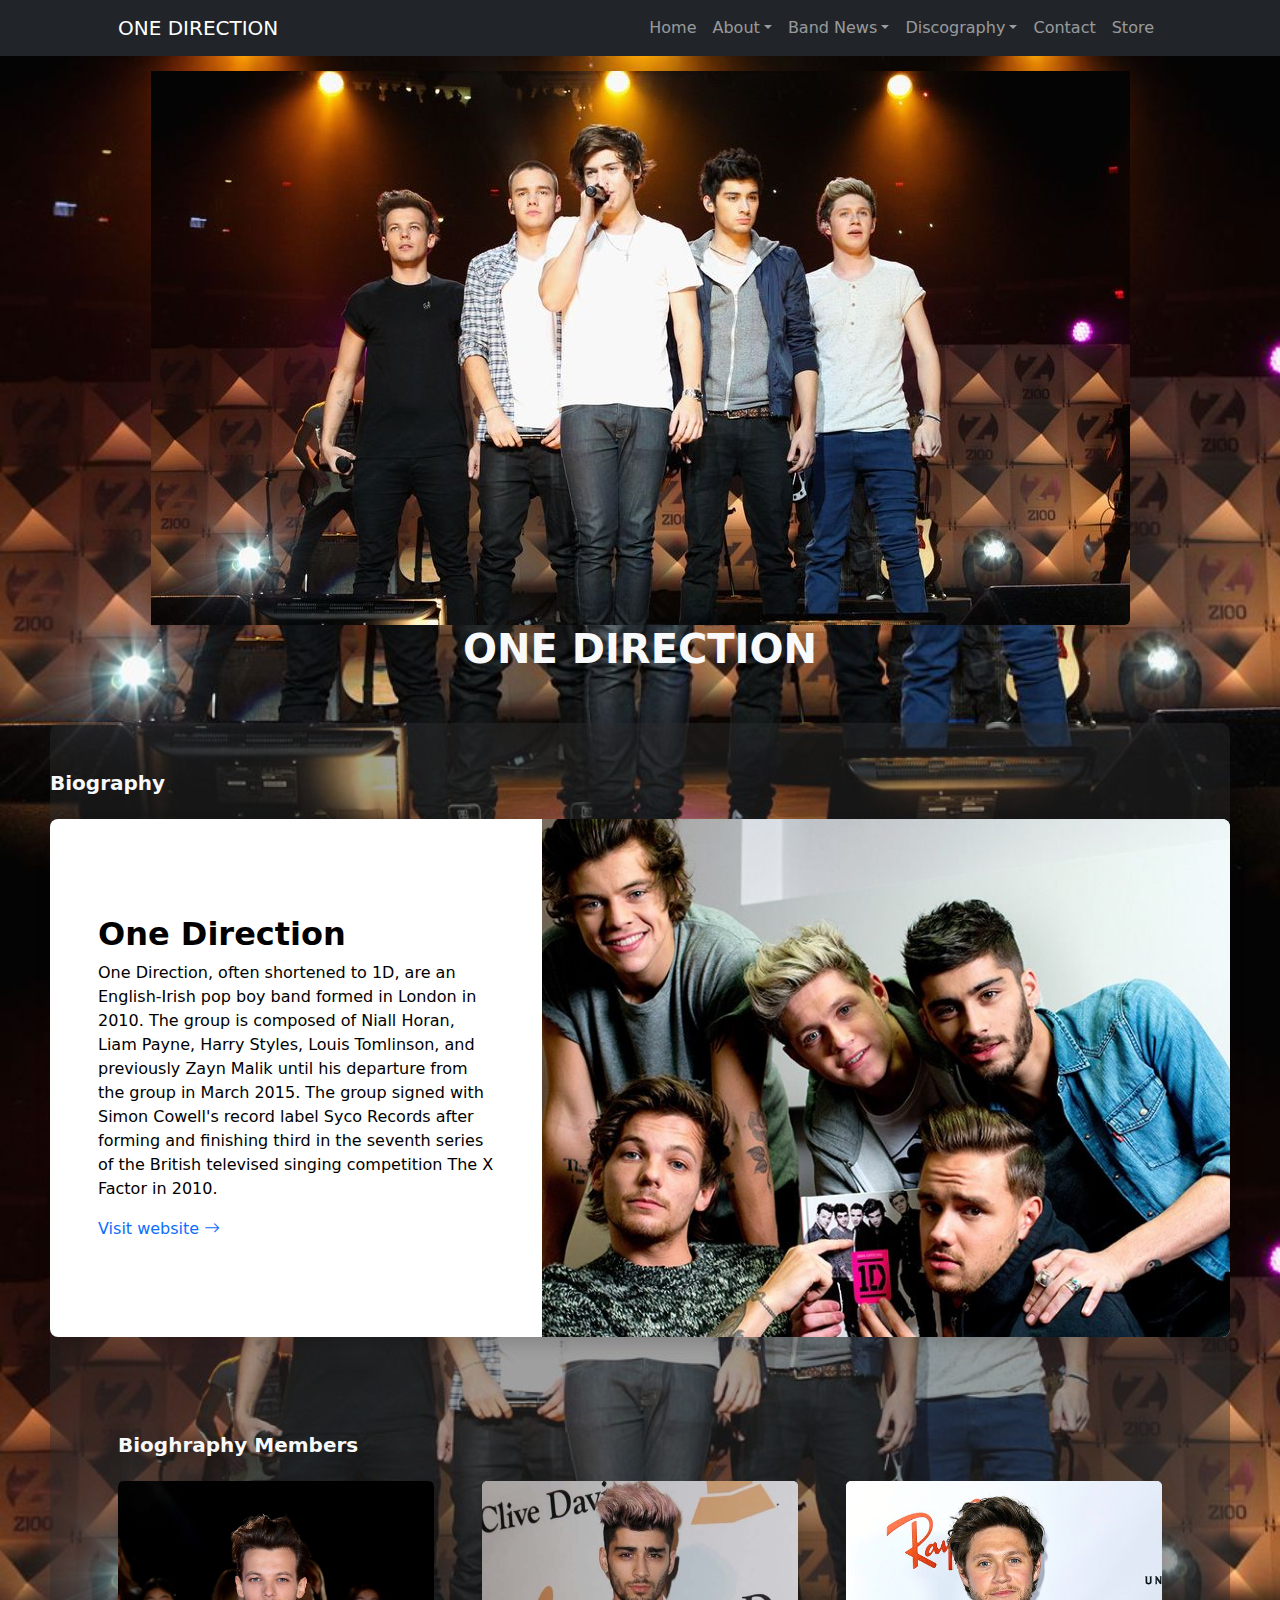
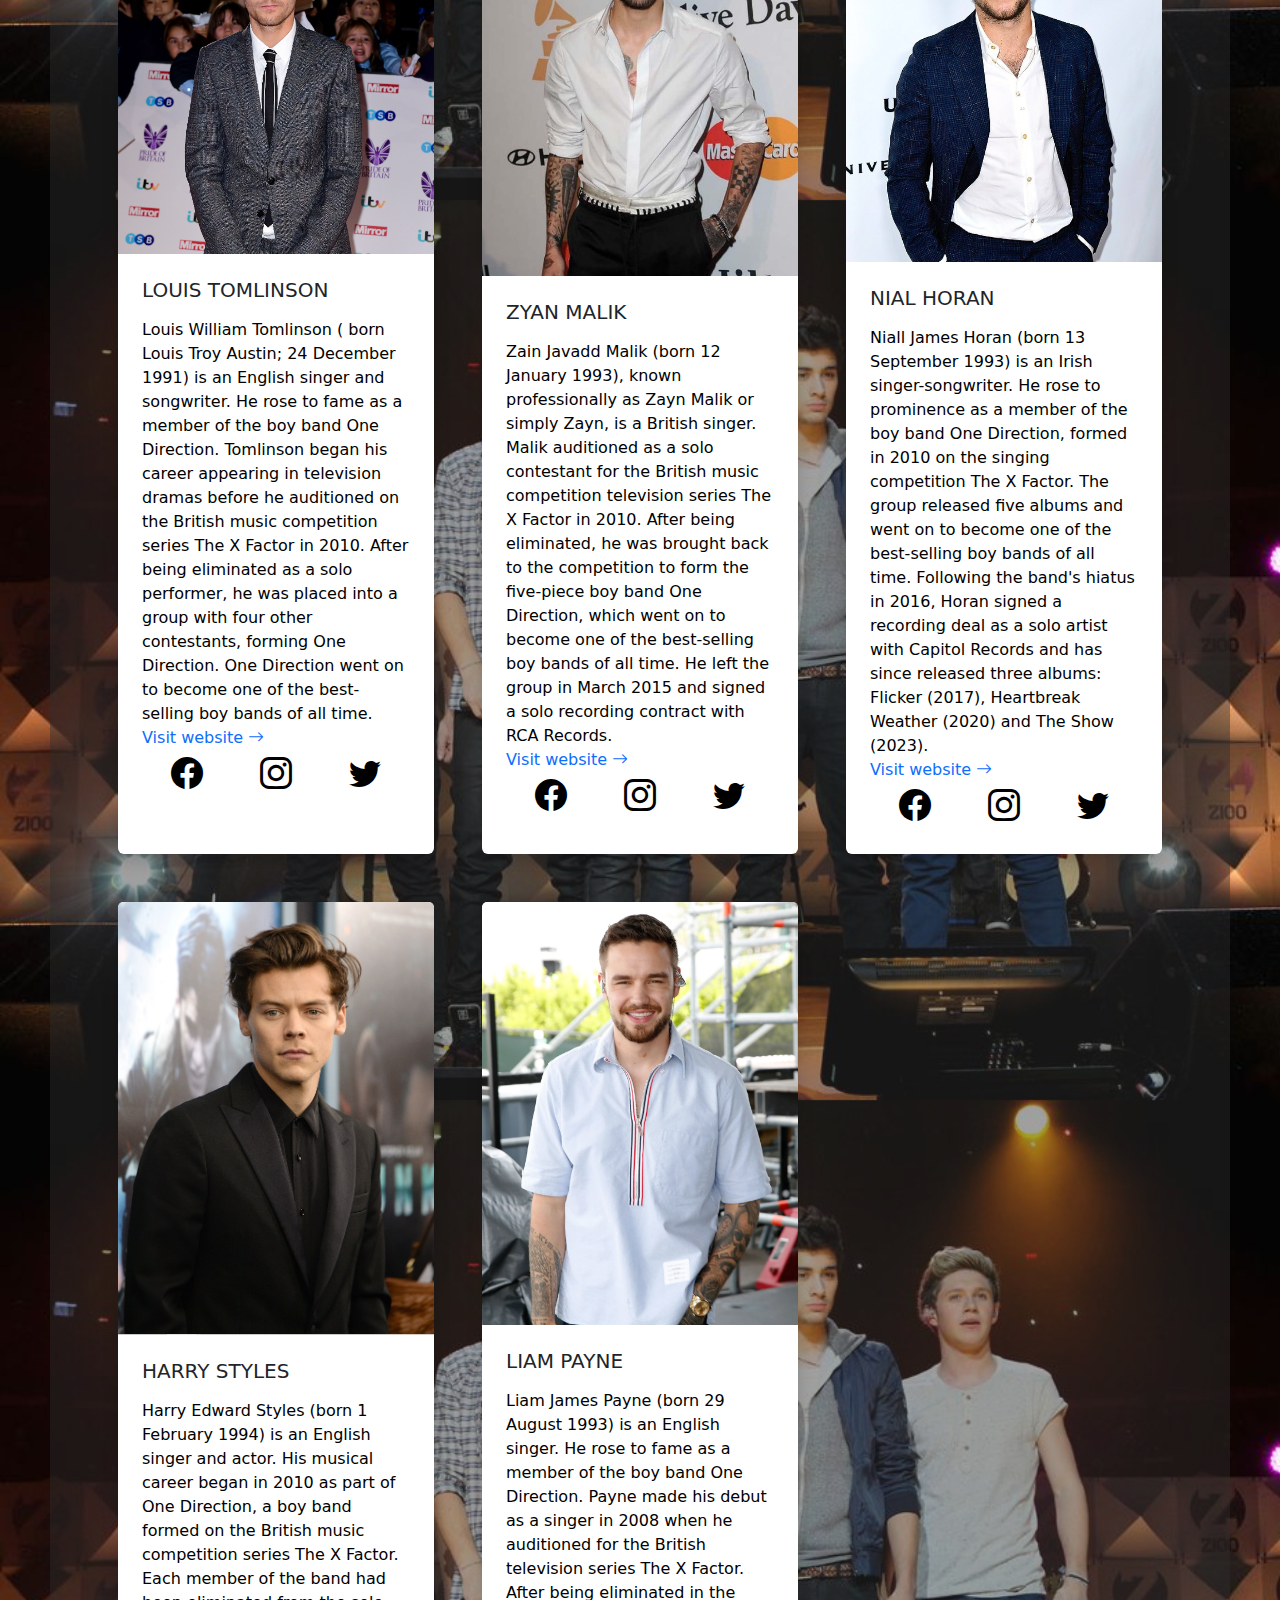
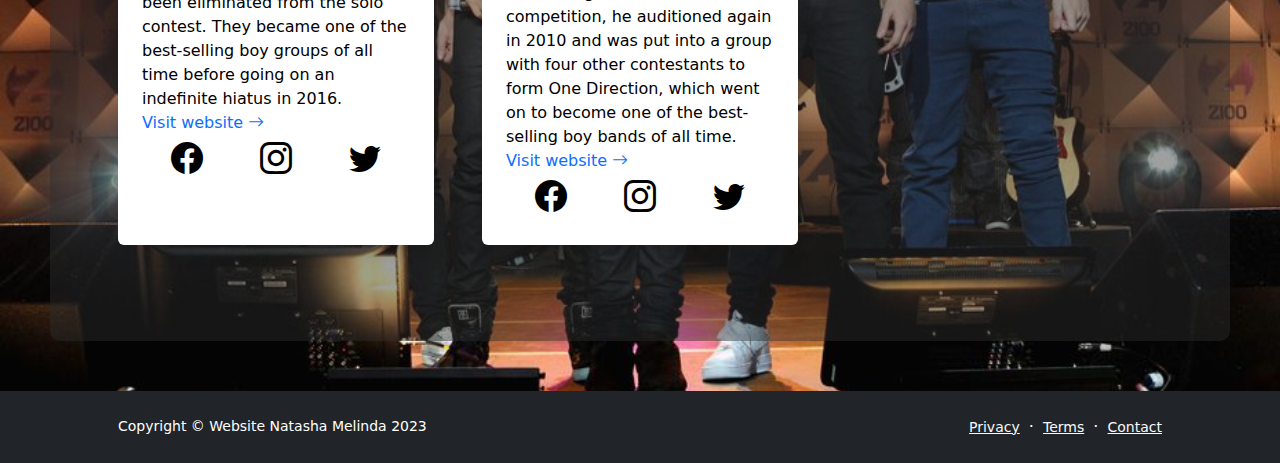
<file: index.html>
<!DOCTYPE html>
<html lang="en">

<head>
    <meta charset="utf-8" />
    <meta name="viewport" content="width=device-width, initial-scale=1, shrink-to-fit=no" />
    <meta name="description" content="" />
    <meta name="author" content="" />
    <title>HOME ONE DIRECTION</title>
    <!-- Favicon-->
    <link rel="icon" type="image/x-icon" href="assets/favicon.ico" />
    <!-- Bootstrap icons-->
    <link href="https://cdn.jsdelivr.net/npm/bootstrap-icons@1.5.0/font/bootstrap-icons.css" rel="stylesheet" />
    <!-- Core theme CSS (includes Bootstrap)-->
    <link href="css/styles.css" rel="stylesheet" />
    <link rel="preconnect" href="https://fonts.googleapis.com">
    <link rel="preconnect" href="https://fonts.gstatic.com" crossorigin>
    <link href="https://fonts.googleapis.com/css2?family=Potta+One&display=swap" rel="stylesheet">
    <style>
        /* Gaya untuk gambar */
        .image-container img {
            max-width: 100%;
            /* Maksimum lebar adalah lebar container */
            height: auto;
            /* Tinggi disesuaikan dengan proporsi asli gambar */
            display: block;
            /* Menghilangkan ruang tambahan di bagian bawah gambar */
            margin: 0 auto;
            /* Membuat gambar berada di tengah container */
        }

        /* Gaya responsif untuk lebar layar 600px atau kurang */
        @media (max-width: 600px) {
            .image-container img {
                max-width: 100%;
                /* Maksimum lebar adalah lebar container */
                height: auto;
                /* Tinggi disesuaikan dengan proporsi asli gambar */
            }
        }
    </style>
</head>



<body class="d-flex flex-column h-100 " style="background-image: url(assets/baground.jpg); background-size: cover;  ">


    <main class="flex-shrink-0">
        <!-- Navigation-->

        <nav class="navbar navbar-expand-lg navbar-dark bg-dark ">
            <div class="container px-5">
                <a class="navbar-brand" href="#biography">ONE DIRECTION</a>
                <button class="navbar-toggler" type="button" data-bs-toggle="collapse"
                    data-bs-target="#navbarSupportedContent" aria-controls="navbarSupportedContent"
                    aria-expanded="false" aria-label="Toggle navigation"><span
                        class="navbar-toggler-icon"></span></button>
                <div class="collapse navbar-collapse" id="navbarSupportedContent">
                    <ul class="navbar-nav ms-auto mb-2 mb-lg-0">
                        <li class="nav-item"><a class="nav-link" href="index.html">Home</a></li>
                        <li class="nav-item dropdown">
                            <a class="nav-link dropdown-toggle" id="navbarDropdownBlog" href="#" role="button"
                                data-bs-toggle="dropdown" aria-expanded="false">About</a>
                            <ul class="dropdown-menu dropdown-menu-end" aria-labelledby="navbarDropdownBlog">
                                <li><a class="dropdown-item" href="#biography">Biography</a></li>
                                <li><a class="dropdown-item" href="picture.html">Picture</a></li>
                            </ul>
                        <li class="nav-item dropdown">
                            <a class="nav-link dropdown-toggle" id="navbarDropdownBlog" href="#" role="button"
                                data-bs-toggle="dropdown" aria-expanded="false">Band News</a>
                            <ul class="dropdown-menu dropdown-menu-end" aria-labelledby="navbarDropdownBlog">
                                <li><a class="dropdown-item" href="tour-dates.html">Tour Dates</a></li>
                            </ul>
                        </li>

                        <li class="nav-item dropdown">
                            <a class="nav-link dropdown-toggle" id="navbarDropdownBlog" href="#" role="button"
                                data-bs-toggle="dropdown" aria-expanded="false">Discography</a>
                            <ul class="dropdown-menu dropdown-menu-end" aria-labelledby="navbarDropdownBlog">
                                <li><a class="dropdown-item" href="lyrics.html">Lyrics</a></li>
                                <li><a class="dropdown-item" href="sample-track.html">Sample Track</a></li>
                            </ul>
                        </li>
                        <li class="nav-item"><a class="nav-link" href="contact.html">Contact</a></li>
                        <li class="nav-item"><a class="nav-link" href="store.html">Store</a></li>
                    </ul>
                </div>
            </div>
        </nav>

        <div class="image-container">
            <img class="rounded-end" src="assets/One Direction.jpg" alt="Gambar Responsif" style=" padding-top: 15px;">
            <div class="text-center mb-5">
                <h1 class=" fw-bolder text-light form-check-label">ONE DIRECTION</h1>

            </div>
        </div>
        <!-- <h1 class="display-5 fw-bolder text-white text-center ">ONE DIRECTION
        </h1> -->
        </header>

        <section class="container1">
            <section class="py-5">
                <div id="biography" container px-5">
                    <h1 class="fw-bolder fs-5 mb-4 text-light">Biography</h1>
                    <div class="card border-0 shadow rounded-3 overflow-hidden">
                        <div class="card-body p-0">
                            <div class="row gx-0">
                                <div class="col-lg-6 col-xl-5 py-lg-5">
                                    <div class="p-4 p-md-5">
                                        <div class="h2 fw-bolder">One Direction</div>
                                        <p>One Direction, often shortened to 1D, are an English-Irish pop boy band
                                            formed in London in 2010. The group is composed of Niall Horan, Liam Payne,
                                            Harry Styles, Louis Tomlinson, and previously Zayn Malik until his departure
                                            from the group in March 2015. The group signed with Simon Cowell's record
                                            label Syco Records after forming and finishing third in the seventh series
                                            of the British televised singing competition The X Factor in 2010.</p>
                                        <a class="stretched-link text-decoration-none"
                                            href="https://www.onedirectionmusic.com/gb/band.html" target="_blank">
                                            Visit website
                                            <i class="bi bi-arrow-right"></i>
                                        </a>

                                    </div>
                                </div>
                                <div class="col-lg-6 col-xl-7">
                                    <div class="bg-featured-blog" style="background-image: url('assets/bio\ band.jpg')">
                                    </div>
                                </div>

                            </div>
                        </div>
                    </div>
                </div>
            </section>

            <!-- Blog preview section-->
            <section class="py-5">
                <div class="container px-5">
                    <h2 class="fw-bolder fs-5 mb-4 text-light">Bioghraphy Members</h2>
                    <div class="row gx-5">
                        <div class="col-lg-4 mb-5">
                            <div class="card h-100 shadow border-0">
                                <img class="card-img-top" src='assets/louis1.png' alt="..." />
                                <div class="card-body p-4">

                                    <a class="text-decoration-none link-dark stretched-link"
                                        href="https://www.louis-tomlinson.com/" target="_blank">
                                        <div class="h5 card-title mb-3">LOUIS TOMLINSON</div>
                                    </a>
                                    <p class="card-text mb-0">Louis William Tomlinson ( born Louis Troy Austin; 24
                                        December 1991) is an English singer and songwriter. He rose to fame as a member
                                        of the boy band One Direction. Tomlinson began his career appearing in
                                        television dramas before he auditioned on the British music competition series
                                        The X Factor in 2010. After being eliminated as a solo performer, he was placed
                                        into a group with four other contestants, forming One Direction. One Direction
                                        went on to become one of the best-selling boy bands of all time.</p>
                                    <a class="stretched-link text-decoration-none"
                                        href="https://www.louis-tomlinson.com/" target="_blank">
                                        Visit website
                                        <i class="bi bi-arrow-right"></i>
                                    </a>
                                    <div class="d-flex justify-content-around" style=" margin: px;">
                                        <a style="font-size: xx-large; color: black;"
                                            href="https://web.facebook.com/louis.tomlinson/?_rdc=1&_rdr"
                                            target="_blank"><i class="bi-facebook"></i></a>
                                        <a style=" font-size: xx-large; color: black;"
                                            href="https://www.instagram.com/louist91/" target="_blank"><i
                                                class="bi-instagram"></i></a>
                                        <a style=" font-size: xx-large; color: black;"
                                            href="https://twitter.com/Louis_Tomlinson" target="_blank"><i
                                                class="bi-twitter"></i></a>
                                    </div>
                                </div>
                            </div>
                        </div>
                        <div class="col-lg-4 mb-5">
                            <div class="card h-100 shadow border-0">
                                <img class="card-img-top" src='assets/zayn malik.jpg' alt="..." />
                                <div class="card-body p-4">
                                    <a class="text-decoration-none link-dark stretched-link"
                                        href="https://www.inzayn.com/" target="_blank">
                                        <div class="h5 card-title mb-3">ZYAN MALIK</div>
                                    </a>
                                    <p class="card-text mb-0" style="text-align: left;">Zain Javadd Malik (born 12
                                        January 1993), known professionally as Zayn Malik or simply Zayn, is a British
                                        singer. Malik auditioned as a solo contestant for the British music competition
                                        television series The X Factor in 2010. After being eliminated, he was brought
                                        back to the competition to form the five-piece boy band One Direction, which
                                        went on to become one of the best-selling boy bands of all time. He left the
                                        group in March 2015 and signed a solo recording contract with RCA Records.</p>

                                    <a class="stretched-link text-decoration-none" href="https://www.inzayn.com/"
                                        target="_blank">
                                        Visit website
                                        <i class="bi bi-arrow-right"></i>
                                    </a>
                                    <div class="d-flex justify-content-around" style=" margin: px;">
                                        <a href="https://web.facebook.com/zayn/?_rdc=1&_rdr" target="_blank"
                                            style="font-size: xx-large; color: black;"><i class="bi-facebook"></i></a>
                                        <a style=" font-size: xx-large; color: black;"
                                            href="https://www.instagram.com/zayn/" target="_blank"><i
                                                class="bi-instagram"></i></a>
                                        <a style=" font-size: xx-large; color: black;"
                                            href="https://twitter.com/zaynmalik" target="_blank"><i
                                                class="bi-twitter"></i></a>
                                    </div>
                                </div>
                            </div>
                        </div>
                        <div class="col-lg-4 mb-5">
                            <div class="card h-100 shadow border-0">
                                <img class="card-img-top" src='assets/nial.png' alt="..." />
                                <div class="card-body p-4">
                                    <a class="text-decoration-none link-dark stretched-link"
                                        href="https://www.niallhoran.com/#/the-show" target="_blank">
                                        <div class="h5 card-title mb-3">NIAL HORAN</div>
                                    </a>
                                    <p class="card-text mb-0">Niall James Horan (born 13 September 1993) is an Irish
                                        singer-songwriter. He rose to prominence as a member of the boy band One
                                        Direction, formed in 2010 on the singing competition The X Factor. The group
                                        released five albums and went on to become one of the best-selling boy bands of
                                        all time. Following the band's hiatus in 2016, Horan signed a recording deal as
                                        a solo artist with Capitol Records and has since released three albums: Flicker
                                        (2017), Heartbreak Weather (2020) and The Show (2023).</p>
                                    <a class="stretched-link text-decoration-none"
                                        href="https://www.niallhoran.com/#/the-show" target="_blank">
                                        Visit website
                                        <i class="bi bi-arrow-right"></i>
                                    </a>
                                    <div class="d-flex justify-content-around" style=" margin: px;">
                                        <a style="font-size: xx-large; color: black;"
                                            href="https://web.facebook.com/Niallofficial/?_rdc=1&_rdr"
                                            target="_blank"><i class="bi-facebook"></i></a>
                                        <a style=" font-size: xx-large; color: black;"
                                            href="https://www.instagram.com/niallhoran/" target="_blank"><i
                                                class="bi-instagram"></i></a>
                                        <a style=" font-size: xx-large; color: black;"
                                            href="https://twitter.com/NiallOfficial" target="_blank"><i
                                                class="bi-twitter"></i></a>
                                    </div>
                                </div>
                            </div>
                        </div>
                        <div class="col-lg-4 mb-5">
                            <div class="card h-100 shadow border-0">
                                <img class="card-img-top" src='assets/Harry Style2.png' alt="..." />
                                <div class="card-body p-4">
                                    <a class="text-decoration-none link-dark stretched-link"
                                        href="https://www.hstyles.co.uk/" target="_blank">
                                        <div class="h5 card-title mb-3">HARRY STYLES</div>
                                    </a>
                                    <p class="card-text mb-0" style="text-align: left;">Harry Edward Styles (born 1
                                        February 1994) is an English singer and actor. His musical career began in 2010
                                        as part of One Direction, a boy band formed on the British music competition
                                        series The X Factor. Each member of the band had been eliminated from the solo
                                        contest. They became one of the best-selling boy groups of all time before going
                                        on an indefinite hiatus in 2016. </p>

                                    <a class="stretched-link text-decoration-none" href="https://www.hstyles.co.uk/"
                                        target="_blank">
                                        Visit website
                                        <i class="bi bi-arrow-right"></i>
                                    </a>
                                    <div class="d-flex justify-content-around" style=" margin: px;">
                                        <a href="https://web.facebook.com/harrystyles?_rdc=1&_rdr" target="_blank"
                                            style="font-size: xx-large; color: black;"><i class="bi-facebook"></i></a>
                                        <a style=" font-size: xx-large; color: black;"
                                            href="https://www.instagram.com/harrystyles/" target="_blank"><i
                                                class="bi-instagram"></i></a>
                                        <a style=" font-size: xx-large; color: black;"
                                            href="https://twitter.com/harry_styles" target="_blank"><i
                                                class="bi-twitter"></i></a>
                                    </div>
                                </div>

                            </div>
                        </div>
                        <div class="col-lg-4 mb-5">
                            <div class="card h-100 shadow border-0">
                                <img class="card-img-top" src='assets/LIAM1.png' alt="..." />
                                <div class="card-body p-4">
                                    <a class="text-decoration-none link-dark stretched-link"
                                        href="https://www.liampayneofficial.com/" target="_blank">
                                        <div class="h5 card-title mb-3">LIAM PAYNE</div>
                                    </a>
                                    <p class="card-text mb-0" style="text-align: left;">Liam James Payne (born 29 August
                                        1993) is an English singer. He rose to fame as a member of the boy band One
                                        Direction. Payne made his debut as a singer in 2008 when he auditioned for the
                                        British television series The X Factor. After being eliminated in the
                                        competition, he auditioned again in 2010 and was put into a group with four
                                        other contestants to form One Direction, which went on to become one of the
                                        best-selling boy bands of all time. </p>

                                    <a class="stretched-link text-decoration-none"
                                        href="https://www.liampayneofficial.com/" target="_blank">
                                        Visit website
                                        <i class="bi bi-arrow-right"></i>
                                    </a>
                                    <div class="d-flex justify-content-around" style=" margin: px;">
                                        <a href="https://web.facebook.com/LiamPayne/?_rdc=1&_rdr"
                                            style="font-size: xx-large; color: black;"><i class="bi-facebook"></i></a>
                                        <a style=" font-size: xx-large; color: black;"
                                            href="https://www.instagram.com/liampayne/" target="_blank"><i
                                                class="bi-instagram"></i></a>
                                        <a style=" font-size: xx-large; color: black;"
                                            href="https://twitter.com/LiamPayne" target="_blank"><i
                                                class="bi-twitter"></i></a>
                                    </div>
                                </div>

                            </div>
                        </div>
                    </div>

                </div>
            </section>
        </section>
    </main>
    <!-- Footer-->
    <footer class="bg-dark py-4 mt-auto">
        <div class="container px-5">
            <div class="row align-items-center justify-content-between flex-column flex-sm-row">
                <div class="col-auto">
                    <div class="small m-0 text-white">Copyright &copy; Website Natasha Melinda 2023</div>
                </div>
                <div class="col-auto">
                    <a class="link-light small" href="#!">Privacy</a>
                    <span class="text-white mx-1">&middot;</span>
                    <a class="link-light small" href="#!">Terms</a>
                    <span class="text-white mx-1">&middot;</span>
                    <a class="link-light small" href="contact.html">Contact</a>
                </div>
            </div>
        </div>
    </footer>


    </div>
    <!-- Bootstrap core JS-->
    <script src=" https://cdn.jsdelivr.net/npm/bootstrap@5.2.3/dist/js/bootstrap.bundle.min.js">
    </script>
    <!-- Core theme JS-->
    <script src="js/scripts.js"></script>


</body>



</html>
</file>
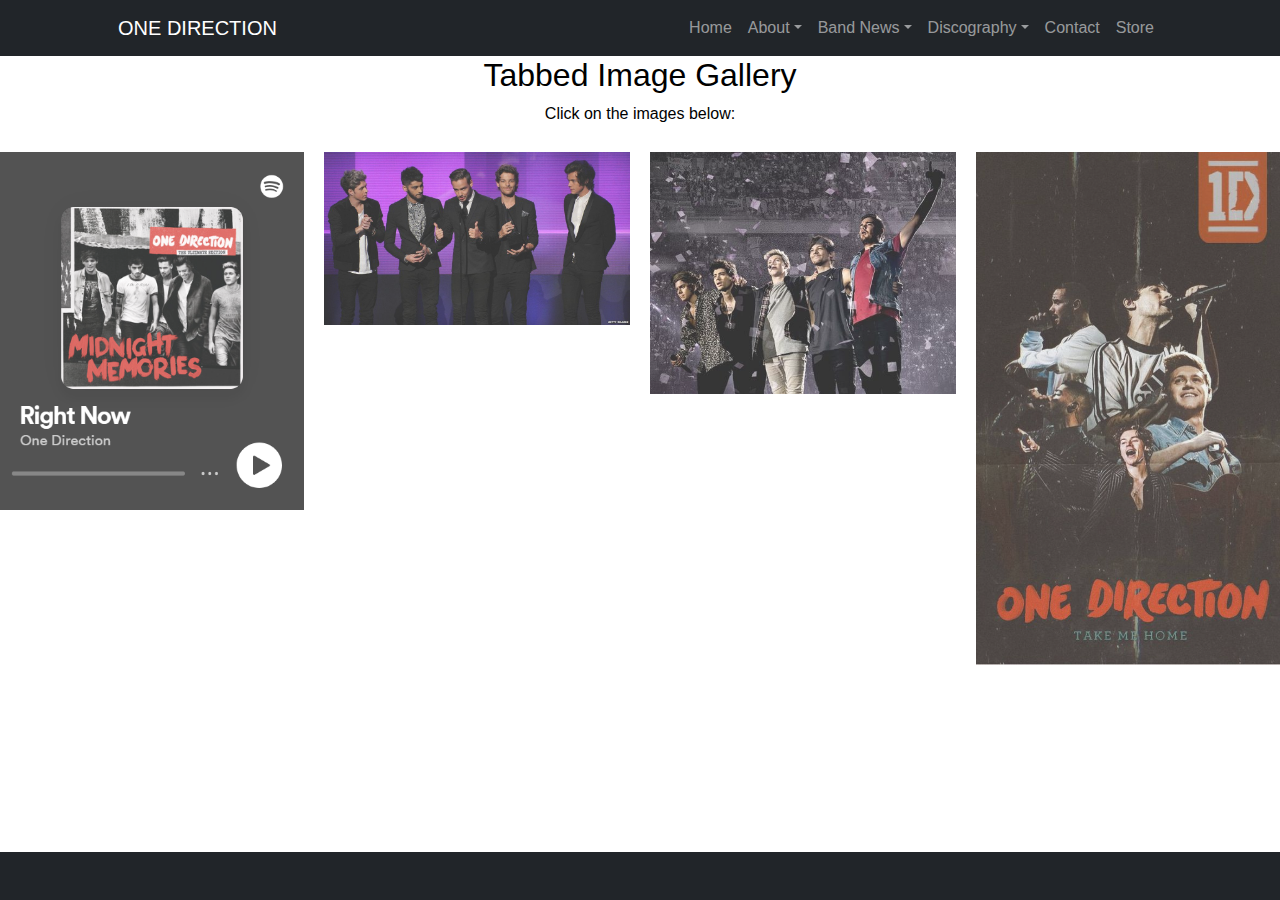
<file: coba.html>
<!DOCTYPE html>
<html lang="en">

<head>
    <meta charset="utf-8" />
    <meta name="viewport" content="width=device-width, initial-scale=1, shrink-to-fit=no" />
    <meta name="description" content="" />
    <meta name="author" content="" />
    <title>Sample track - One direction</title>
    <!-- Favicon-->
    <link rel="icon" type="image/x-icon" href="assets/favicon.ico" />
    <!-- Bootstrap icons-->
    <link href="https://cdn.jsdelivr.net/npm/bootstrap-icons@1.5.0/font/bootstrap-icons.css" rel="stylesheet" />
    <!-- Core theme CSS (includes Bootstrap)-->
    <link href="css/styles.css" rel="stylesheet" />

    <style>
        * {
            box-sizing: border-box;
        }

        body {
            margin: 0;
            font-family: Arial;
        }

        /* The grid: Four equal columns that floats next to each other */
        .column {
            float: left;
            width: 25%;
            padding: 10px;
        }

        /* Style the images inside the grid */
        .column img {
            opacity: 0.8;
            cursor: pointer;
        }

        .column img:hover {
            opacity: 1;
        }

        /* Clear floats after the columns */
        .row:after {
            content: "";
            display: table;
            clear: both;
        }

        /* The expanding video container */
        .container {
            position: relative;
            display: none;
        }

        /* Expanding video text */
        #videotext {
            position: absolute;
            bottom: 15px;
            left: 15px;
            color: white;
            font-size: 20px;
        }

        /* Closable button inside the expanded video */
        .closebtn {
            position: absolute;
            top: 10px;
            right: 15px;
            color: white;
            font-size: 35px;
            cursor: pointer;
        }
    </style>
</head>

<body class="d-flex flex-column h-100">
    <main class="flex-shrink-0">
        <!-- Navigation-->
        <nav class="navbar navbar-expand-lg navbar-dark bg-dark">
            <div class="container px-5">
                <a class="navbar-brand" href="index.html">ONE DIRECTION</a>
                <button class="navbar-toggler" type="button" data-bs-toggle="collapse"
                    data-bs-target="#navbarSupportedContent" aria-controls="navbarSupportedContent"
                    aria-expanded="false" aria-label="Toggle navigation"><span
                        class="navbar-toggler-icon"></span></button>
                <div class="collapse navbar-collapse" id="navbarSupportedContent">
                    <ul class="navbar-nav ms-auto mb-2 mb-lg-0">
                        <li class="nav-item"><a class="nav-link" href="index.html">Home</a></li>
                        <li class="nav-item dropdown">
                            <a class="nav-link dropdown-toggle" id="navbarDropdownBlog" href="#" role="button"
                                data-bs-toggle="dropdown" aria-expanded="false">About</a>
                            <ul class="dropdown-menu dropdown-menu-end" aria-labelledby="navbarDropdownBlog">
                                <li><a class="dropdown-item" href="biography.html">Biography</a></li>
                                <li><a class="dropdown-item" href="picture.html">Picture</a></li>
                            </ul>
                        <li class="nav-item dropdown">
                            <a class="nav-link dropdown-toggle" id="navbarDropdownBlog" href="#" role="button"
                                data-bs-toggle="dropdown" aria-expanded="false">Band News</a>
                            <ul class="dropdown-menu dropdown-menu-end" aria-labelledby="navbarDropdownBlog">
                                <li><a class="dropdown-item" href="tour-dates.html">Tour Dates</a></li>
                            </ul>
                        </li>

                        <li class="nav-item dropdown">
                            <a class="nav-link dropdown-toggle" id="navbarDropdownBlog" href="#" role="button"
                                data-bs-toggle="dropdown" aria-expanded="false">Discography</a>
                            <ul class="dropdown-menu dropdown-menu-end" aria-labelledby="navbarDropdownBlog">
                                <li><a class="dropdown-item" href="lyrics.html">Lyrics</a></li>
                                <li><a class="dropdown-item" href="sample-track.html">Sample Track</a></li>
                            </ul>
                        </li>
                        <li class="nav-item"><a class="nav-link" href="contact.html">Contact</a></li>
                        <li class="nav-item"><a class="nav-link" href="store.html">Store</a></li>
                    </ul>
                    </li>
                    </ul>
                </div>
            </div>
        </nav>

        <div style="text-align:center">
            <h2>Tabbed Image Gallery</h2>
            <p>Click on the images below:</p>
        </div>

        <!-- The four columns -->
        <div class="row">
            <div class="column">
                <img src="assets/album 1.png" alt="Nature" style="width:100%" onclick="playVideo('video1');">
            </div>
            <div class="column">
                <img src="assets/gambar1.jpg" alt="Snow" style="width:100%" onclick="playVideo('video2');">
            </div>
            <div class="column">
                <img src="assets/gambar2.jpg" alt="Mountains" style="width:100%" onclick="playVideo('video3');">
            </div>
            <div class="column">
                <img src="assets/lyrics.jpg" alt="Lights" style="width:100%" onclick="playVideo('video4');">
            </div>
        </div>

        <!-- The expanding video container -->
        <div class="container">
            <span onclick="stopVideo();" class="closebtn">&times;</span>
            <video id="expandedVideo" width="100%" controls>
                <source id="videoSource" src="" type="video/mp4">
                Your browser does not support HTML video.
            </video>
            <div id="videotext"></div>
        </div>

        <script>
            function playVideo(videoId) {
                var videoContainer = document.getElementById("expandedVideo");
                var videoSource = document.getElementById("videoSource");
                var videoText = document.getElementById("videotext");

                if (videoId === "video1") {
                    videoSource.src = "y2mate.com - Night Changes  One Direction Lirik Lagu Terjemahan_v720P.mp4";
                    videoText.innerHTML = "Video 1";
                } else if (videoId === "video2") {
                    videoSource.src = "https://open.spotify.com/embed/album/4gCNyS7pidfK3rKWhB3JOY?autoplay=1";
                    videoText.innerHTML = "Video 2";
                } else if (videoId === "video3") {
                    videoSource.src = "path_to_video3.mp4";
                    videoText.innerHTML = "Video 3";
                } else if (videoId === "video4") {
                    videoSource.src = "path_to_video4.mp4";
                    videoText.innerHTML = "Video 4";
                }

                videoContainer.load();
                videoContainer.parentElement.style.display = "block";
                videoContainer.play();
            }

            function stopVideo() {
                var videoContainer = document.getElementById("expandedVideo");
                videoContainer.pause();
                videoContainer.parentElement.style.display = "none";
            }
        </script>

    </main>
    <!-- Footer-->
    <footer class="bg-dark py-4 mt-auto">
        <div class="container px-5">
            <div class="row align-items-center justify-content-between flex-column flex-sm-row">
                <div class="col-auto">
                    <div class="small m-0 text-white">Copyright &copy; Your Website 2023</div>
                </div>
                <div class="col-auto">
                    <a class="link-light small" href="#!">Privacy</a>
                    <span class="text-white mx-1">&middot;</span>
                    <a class="link-light small" href="#!">Terms</a>
                    <span class="text-white mx-1">&middot;</span>
                    <a class="link-light small" href="contact.html">Contact</a>
                </div>
            </div>
        </div>
    </footer>
    <!-- Bootstrap core JS-->
    <script src="https://cdn.jsdelivr.net/npm/bootstrap@5.2.3/dist/js/bootstrap.bundle.min.js"></script>
    <!-- Core theme JS-->
    <script src="js/scripts.js"></script>
</body>

</html>
</file>
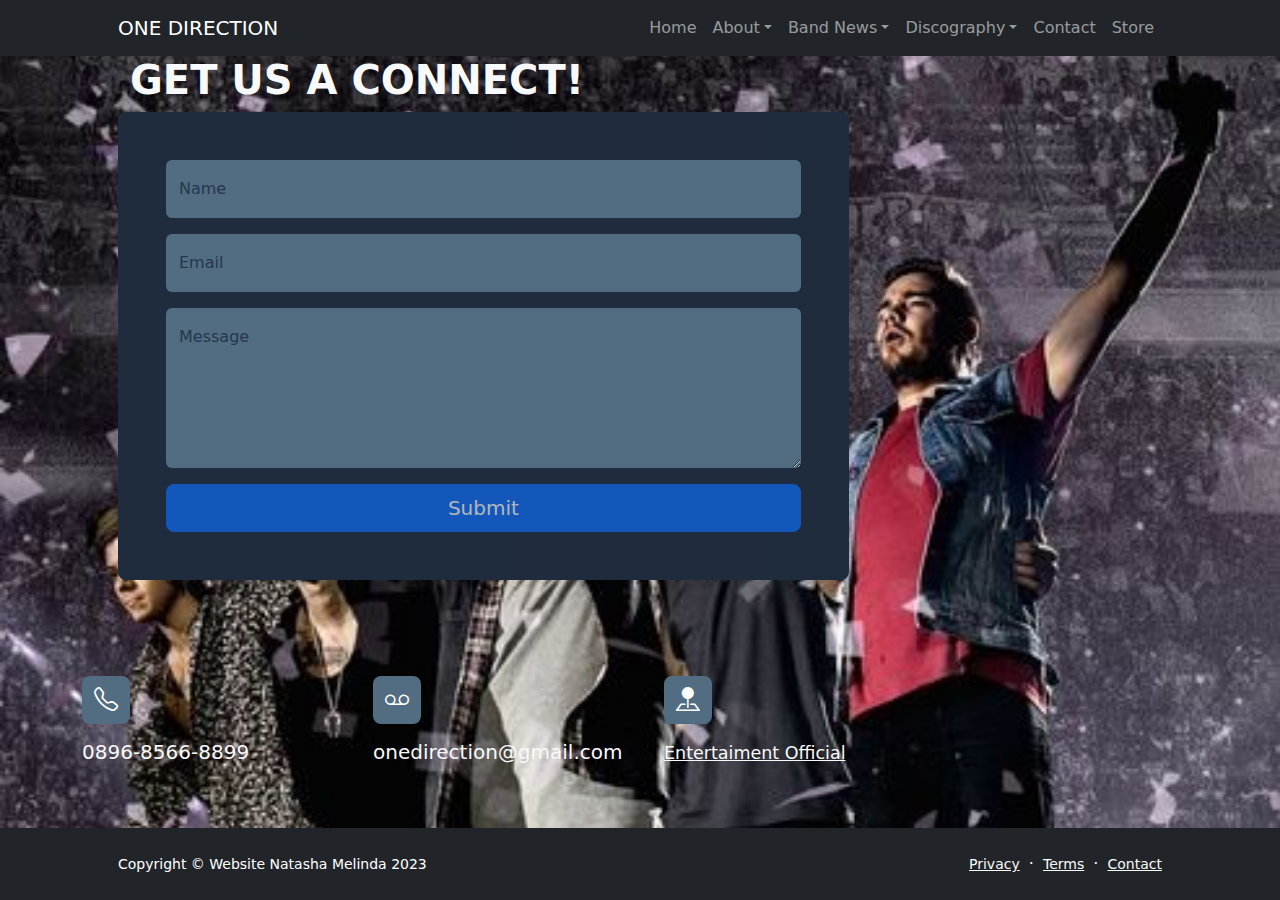
<file: contact.html>
<!DOCTYPE html>
<html lang="en">

<head>
    <meta charset="utf-8" />
    <meta name="viewport" content="width=device-width, initial-scale=1, shrink-to-fit=no" />
    <meta name="description" content />
    <meta name="author" content />
    <title>STORE - ONE DIRECTION</title>
    <!-- Favicon-->
    <link rel="icon" type="image/x-icon" href="assets/favicon.ico" />
    <!-- Bootstrap icons-->
    <link href="https://cdn.jsdelivr.net/npm/bootstrap-icons@1.5.0/font/bootstrap-icons.css" rel="stylesheet" />
    <!-- Core theme CSS (includes Bootstrap)-->
    <link href="css/styles.css" rel="stylesheet" />
</head>

<body class="d-flex flex-column" style="background-image: url(assets/contact.jpg); background-size: cover; ">
    <main class="flex-shrink-0">
        <!-- Navigation-->
        <nav class="navbar navbar-expand-lg navbar-dark bg-dark">
            <div class="container px-5">
                <a class="navbar-brand" href="index.html">ONE DIRECTION</a>
                <button class="navbar-toggler" type="button" data-bs-toggle="collapse"
                    data-bs-target="#navbarSupportedContent" aria-controls="navbarSupportedContent"
                    aria-expanded="false" aria-label="Toggle navigation"><span
                        class="navbar-toggler-icon"></span></button>
                <div class="collapse navbar-collapse" id="navbarSupportedContent">
                    <ul class="navbar-nav ms-auto mb-2 mb-lg-0">
                        <li class="nav-item"><a class="nav-link" href="index.html">Home</a></li>
                        <li class="nav-item dropdown">
                            <a class="nav-link dropdown-toggle" id="navbarDropdownBlog" href="#" role="button"
                                data-bs-toggle="dropdown" aria-expanded="false">About</a>
                            <ul class="dropdown-menu dropdown-menu-end" aria-labelledby="navbarDropdownBlog">
                                <li><a class="dropdown-item" href="biography.html">Biography</a></li>
                                <li><a class="dropdown-item" href="picture.html">Picture</a></li>
                            </ul>
                        <li class="nav-item dropdown">
                            <a class="nav-link dropdown-toggle" id="navbarDropdownBlog" href="#" role="button"
                                data-bs-toggle="dropdown" aria-expanded="false">Band News</a>
                            <ul class="dropdown-menu dropdown-menu-end" aria-labelledby="navbarDropdownBlog">
                                <li><a class="dropdown-item" href="tourdates.html ">Tour Dates</a></li>
                            </ul>
                        </li>

                        <li class="nav-item dropdown">
                            <a class="nav-link dropdown-toggle" id="navbarDropdownBlog" href="#" role="button"
                                data-bs-toggle="dropdown" aria-expanded="false">Discography</a>
                            <ul class="dropdown-menu dropdown-menu-end" aria-labelledby="navbarDropdownBlog">
                                <li><a class="dropdown-item" href="lyrics.html">Lyrics</a></li>
                                <li><a class="dropdown-item" href="sample-track.html">Sample Track</a></li>
                            </ul>
                        </li>
                        <li class="nav-item"><a class="nav-link" href="contact.html">Contact</a></li>
                        <li class="nav-item"><a class="nav-link" href="store.html">Store</a></li>
                    </ul>
                </div>
            </div>
        </nav>
        <!-- Page content-->
        <section class=" container ">
            <div class=" row px-5">
                <!-- Contact form-->
                <h1 class="fw-bolder text-light ">GET US A CONNECT! </h1>
                <div class=" col-8 bg-blue rounded-3 py-5 px-4 px-md-5 mb-5 justify-content-center">

                    <!-- <div class="col-lg-8 col-xl-6">
                            <!-- * * * * * * * * * * * * * * *-->
                    <!-- * * SB Forms Contact Form * *-->
                    <!-- * * * * * * * * * * * * * * *-->
                    <!-- This form is pre-integrated with SB Forms.-->
                    <!-- To make this form functional, sign up at-->
                    <!-- https://startbootstrap.com/solution/contact-forms-->
                    <!-- to get an API token!-->
                    <!-- <form id="contactForm" data-sb-form-api-token="API_TOKEN">

                        </div> -->

                    <!-- Name input-->
                    <form id="contactForm" data-sb-form-api-token="API_TOKEN">
                        <!-- Name input-->
                        <div class="form-floating mb-3">
                            <input class="form-control" style="background-color: #526D82; border: none;" id="email"
                                type="email" placeholder="name@example.com" data-sb-validations="required,email" />
                            <label for="name">Name</label>
                            <div class="invalid-feedback" data-sb-feedback="name:required">A name is required.</div>
                        </div>
                        <!-- Email address input-->
                        <div class="form-floating mb-3">
                            <input class="form-control" style="background-color: #526D82; border: none;" id="email"
                                type="email" placeholder="name@example.com" data-sb-validations="required,email" />
                            <label for="email">Email</label>
                            <div class="invalid-feedback" data-sb-feedback="email:required">An email is
                                required.</div>
                            <div class="invalid-feedback" data-sb-feedback="email:email">Email is not valid.
                            </div>
                        </div>

                        <!-- Message input-->
                        <div class="form-floating mb-3">
                            <textarea class="form-control" id="message" type="text"
                                placeholder="Enter your message here..."
                                style="background-color: #526D82; height: 10rem; border : none; "
                                data-sb-validations="required"></textarea>
                            <label for="message">Message</label>
                            <div class="invalid-feedback" data-sb-feedback="message:required">A message is required.
                            </div>
                        </div>
                        <!-- Submit success message-->
                        <!---->
                        <!-- This is what your users will see when the form-->
                        <!-- has successfully submitted-->
                        <div class="d-none" id="submitSuccessMessage">
                            <div class="text-center mb-3">
                                <div class="fw-bolder">Form submission successful!</div>
                                To activate this form, sign up at
                                <br />
                                <a
                                    href="https://startbootstrap.com/solution/contact-forms">https://startbootstrap.com/solution/contact-forms</a>
                            </div>
                        </div>
                        <!-- Submit error message-->
                        <!---->
                        <!-- This is what your users will see when there is-->
                        <!-- an error submitting the form-->
                        <div class="d-none" id="submitErrorMessage">
                            <div class="text-center text-danger mb-3">Error sending message!</div>
                        </div>
                        <!-- Submit Button-->
                        <div class="d-grid"><button class="btn btn-primary btn-lg disabled" id="submitButton"
                                type="submit">Submit</button></div>
                    </form>




                </div>
                <!-- <div class="bi-chat-left justify-content-lg-center"> -->
                <!-- <div class="col-3">
                    <div class="feature bg-gradient text-white rounded-3 mb-3" style="background-color: #526D82;"><i
                            class="bi bi-telephone"></i>
                    </div>
                    <div class="container-fluid">
                    </div>
                    <div class="h5  text-light">Chat with us</div>


                    <br>
                    <div class="feature bg-gradient text-white rounded-3 mb-3" style="background-color: #526D82;"><i
                            class="bi bi-mailbox"></i>
                    </div>
                    <div class="h5 mb-2 text-light">Chat with us</div>


                    <br>
                    <div class="feature bg-gradient text-white rounded-3 mb-3" style="background-color: #526D82;"><i
                            class="bi bi-map"></i>
                    </div>
                    <div class="h5 mb-2 text-light">Chat with us</div>

                    <br> <button type="submit" class="btn btn-primary text-right">Submit</button>

                </div> -->

                <!-- </div> -->
            </div>

            <!-- Contact cards-->
            <div class="row gx-5 row-cols-2 row-cols-lg-4 py-5">
                <div class="col">
                    <div class="feature text-white rounded-3 mb-3" style="background-color: #526D82;"><i
                            class="bi bi-telephone"></i>
                    </div>
                    <div class="h5 mb-2 text-light">0896-8566-8899</div>
                    <!-- <p class="text-muted mb-0">Chat live with one of our support specialists.</p> -->
                </div>
                <div class="col">
                    <div class="feature text-white rounded-3 mb-3" style="background-color: #526D82;"><i
                            class="bi bi-voicemail"></i>
                    </div>
                    <div class="h5 text-light">onedirection@gmail.com</div>
                    <!-- <p class="text-muted mb-0">Explore our community forums and communicate with other users.</p> -->
                </div>
                <div class="col">
                    <div class="feature text-white rounded-3 mb-3" style="background-color: #526D82;"><i
                            class="bi bi-pin-map-fill"></i></div>
                    <div class="h5 text-light">
                        <a class="link-light small" href="https://goo.gl/maps/xJhbCUZdyRDYp6FX9"
                            target="_blank">Entertaiment
                            Official</a>
                    </div>
                    <!-- <p class="text-muted mb-0">Browse FAQ's and support articles to find solutions.</p> -->
                </div>


                <!-- <p class="text-muted mb-0">Call us during normal business hours at (555) 892-9403.</p> -->
            </div>
            </div>
            </div>
        </section>
    </main>
    <!-- Footer-->
    <footer class="bg-dark py-4 mt-auto">
        <div class="container px-5">
            <div class="row align-items-center justify-content-between flex-column flex-sm-row">
                <div class="col-auto">
                    <div class="small m-0 text-white">Copyright &copy; Website Natasha Melinda 2023</div>
                </div>
                <div class="col-auto">
                    <a class="link-light small" href="#!">Privacy</a>
                    <span class="text-white mx-1">&middot;</span>
                    <a class="link-light small" href="#!">Terms</a>
                    <span class="text-white mx-1">&middot;</span>
                    <a class="link-light small" href="contact.html">Contact</a>
                </div>
            </div>
        </div>
    </footer>
    <!-- Bootstrap core JS-->
    <script src="https://cdn.jsdelivr.net/npm/bootstrap@5.2.3/dist/js/bootstrap.bundle.min.js"></script>
    <!-- Core theme JS-->
    <script src="js/scripts.js"></script>
    <!-- * * * * * * * * * * * * * * * * * * * * * * * * * * * * * * * * * * * * * * * *-->
    <!-- * *                               SB Forms JS                               * *-->
    <!-- * * Activate your form at https://startbootstrap.com/solution/contact-forms * *-->
    <!-- * * * * * * * * * * * * * * * * * * * * * * * * * * * * * * * * * * * * * * * *-->
    <script src="https://cdn.startbootstrap.com/sb-forms-latest.js"></script>
</body>

</html>
</file>
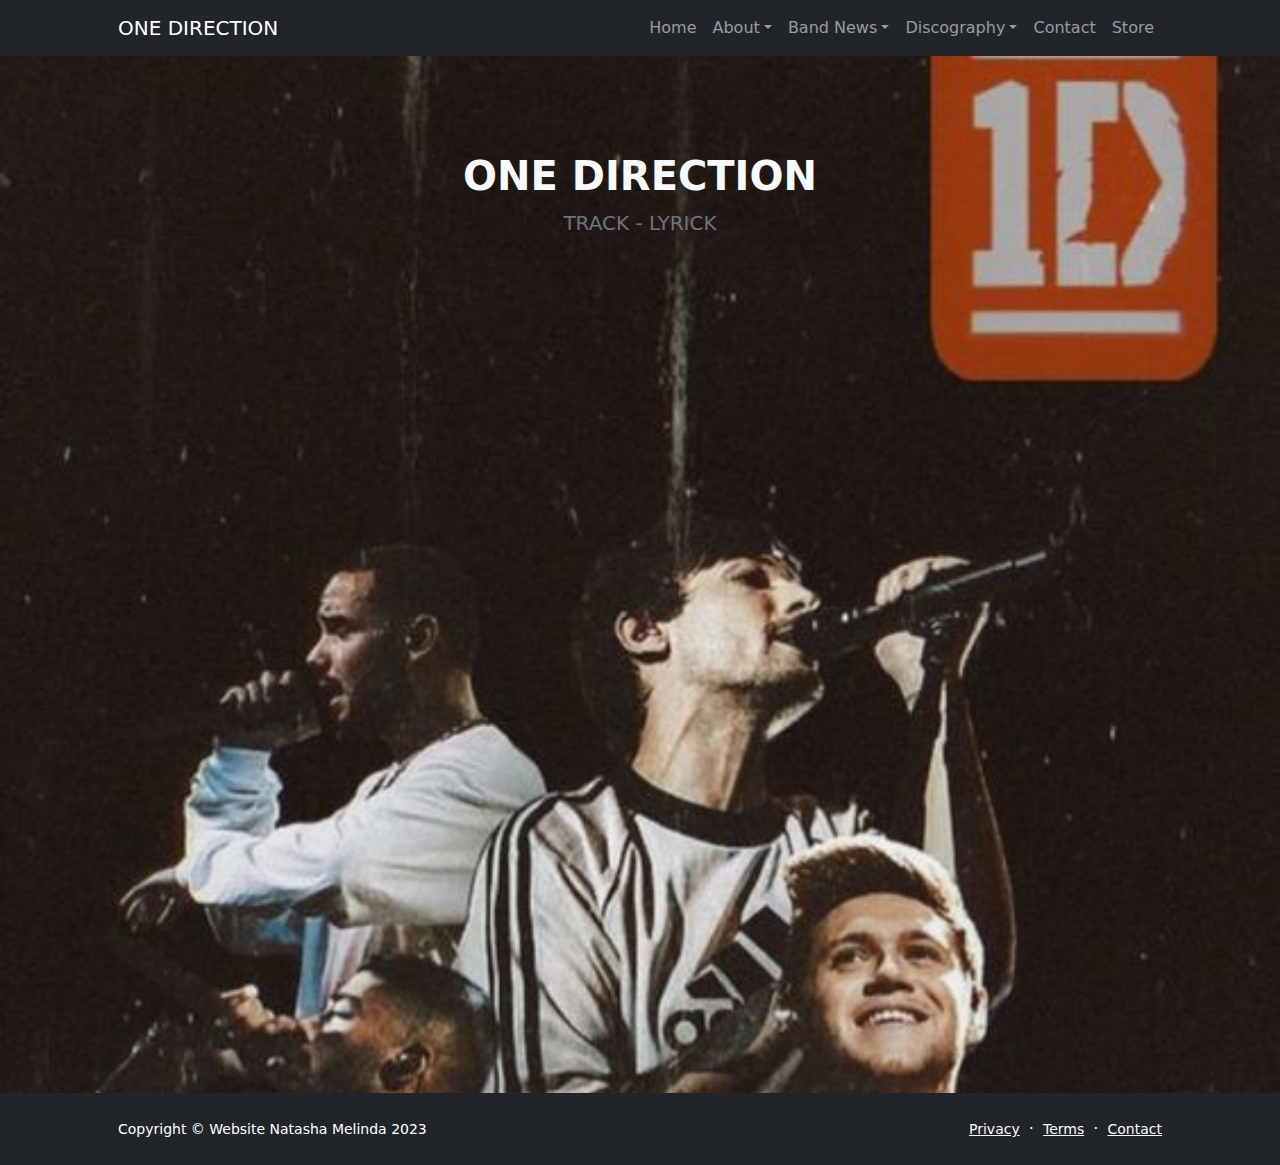
<file: lyrics.html>
<!DOCTYPE html>
<html lang="en">

<head>
    <style>
        div.gallery {
            border: 0 solid #ccc;
        }

        div.gallery:hover {
            border: 1px solid #777;
        }

        div.gallery img {
            width: 100%;
            height: auto;
        }

        div.desc {
            padding: 15px;
            text-align: center;
        }

        * {
            box-sizing: border-box;
        }

        .responsive {
            padding: 0 6px;
            float: left;
            width: 24.99999%;
        }

        @media only screen and (max-width: 700px) {
            .responsive {
                width: 49.99999%;
                margin: 6px 0;
            }
        }

        @media only screen and (max-width: 500px) {
            .responsive {
                width: 100%;
            }
        }

        .clearfix:after {
            content: "";
            display: table;
            clear: both;
        }
    </style>
    <meta charset="utf-8" />
    <meta name="viewport" content="width=device-width, initial-scale=1, shrink-to-fit=no" />
    <meta name="description" content="" />
    <meta name="author" content="" />
    <title>LIRYCK - ONE DIRECTION</title>
    <!-- Favicon-->
    <link rel="icon" type="image/x-icon" href="assets/favicon.ico" />
    <!-- Bootstrap icons-->
    <link href="https://cdn.jsdelivr.net/npm/bootstrap-icons@1.5.0/font/bootstrap-icons.css" rel="stylesheet" />
    <!-- Core theme CSS (includes Bootstrap)-->
    <link href="css/styles.css" rel="stylesheet" />
</head>

<body class="d-flex flex-column h-100" style="background-image: url(assets/lyrics.jpg); background-size: cover; ">
    <main class="flex-shrink-0">
        <!-- Navigation-->
        <nav class="navbar navbar-expand-lg navbar-dark bg-dark">
            <div class="container px-5">
                <a class="navbar-brand" href="index.html">ONE DIRECTION</a>
                <button class="navbar-toggler" type="button" data-bs-toggle="collapse"
                    data-bs-target="#navbarSupportedContent" aria-controls="navbarSupportedContent"
                    aria-expanded="false" aria-label="Toggle navigation"><span
                        class="navbar-toggler-icon"></span></button>
                <div class="collapse navbar-collapse" id="navbarSupportedContent">
                    <ul class="navbar-nav ms-auto mb-2 mb-lg-0">
                        <li class="nav-item"><a class="nav-link" href="index.html">Home</a></li>
                        <li class="nav-item dropdown">
                            <a class="nav-link dropdown-toggle" id="navbarDropdownBlog" href="#" role="button"
                                data-bs-toggle="dropdown" aria-expanded="false">About</a>
                            <ul class="dropdown-menu dropdown-menu-end" aria-labelledby="navbarDropdownBlog">
                                <li><a class="dropdown-item" href="biography.html">Biography</a></li>
                                <li><a class="dropdown-item" href="picture.html">Picture</a></li>
                            </ul>
                        <li class="nav-item dropdown">
                            <a class="nav-link dropdown-toggle" id="navbarDropdownBlog" href="#" role="button"
                                data-bs-toggle="dropdown" aria-expanded="false">Band News</a>
                            <ul class="dropdown-menu dropdown-menu-end" aria-labelledby="navbarDropdownBlog">
                                <li><a class="dropdown-item" href="tour-dates.html">Tour Dates</a></li>
                            </ul>
                        </li>

                        <li class="nav-item dropdown">
                            <a class="nav-link dropdown-toggle" id="navbarDropdownBlog" href="#" role="button"
                                data-bs-toggle="dropdown" aria-expanded="false">Discography</a>
                            <ul class="dropdown-menu dropdown-menu-end" aria-labelledby="navbarDropdownBlog">
                                <li><a class="dropdown-item" href="lyrics.html">Lyrics</a></li>
                                <li><a class="dropdown-item" href="sample-track.html">Sample Track</a></li>
                            </ul>
                        </li>
                        <li class="nav-item"><a class="nav-link" href="contact.html">Contact</a></li>
                        <li class="nav-item"><a class="nav-link" href="store.html">Store</a></li>
                    </ul>
                    </li>
                    </ul>
                </div>
            </div>
        </nav>
        <!-- Page Content-->
        <section class="py-5">
            <div class="container px-5 my-5">
                <div class="row gx-5 justify-content-center">
                    <div class="col-lg-6">
                        <div class="text-center mb-5">
                            <h1 class="fw-bolder text-light">ONE DIRECTION</h1>
                            <p class="lead fw-normal text-muted mb-0"> TRACK - LYRICK</p>
                        </div>
                    </div>
                </div>
                <div class="row gx-5">
                    <iframe style="border-radius:12px"
                        src="https://open.spotify.com/embed/artist/4AK6F7OLvEQ5QYCBNiQWHq?utm_source=generator"
                        width="100%" height="352" frameBorder="0" allowfullscreen=""
                        allow="autoplay; clipboard-write; encrypted-media; fullscreen; picture-in-picture"
                        loading="lazy"></iframe>
                </div>
            </div>
        </section>
        <div class="responsive">
            <div class="gallery">
                <iframe style="border-radius:12px"
                    src="https://open.spotify.com/embed/track/1dQQ2QlnvXUehsRUrukKmf?utm_source=generator&theme=0"
                    width="100%" height="352" frameBorder="0" allowfullscreen=""
                    allow="autoplay; clipboard-write; encrypted-media; fullscreen; picture-in-picture"
                    loading="lazy"></iframe>
            </div>
        </div>


        <div class="responsive">
            <div class="gallery">
                <iframe style="border-radius:12px"
                    src="https://open.spotify.com/embed/track/5O2P9iiztwhomNh8xkR9lJ?utm_source=generator" width="100%"
                    height="352" frameBorder="0" allowfullscreen=""
                    allow="autoplay; clipboard-write; encrypted-media; fullscreen; picture-in-picture"
                    loading="lazy"></iframe>
            </div>
        </div>

        <div class="responsive">
            <div class="gallery">
                <iframe style="border-radius:12px"
                    src="https://open.spotify.com/embed/track/5O2P9iiztwhomNh8xkR9lJ?utm_source=generator" width="100%"
                    height="352" frameBorder="0" allowfullscreen=""
                    allow="autoplay; clipboard-write; encrypted-media; fullscreen; picture-in-picture"
                    loading="lazy"></iframe>
            </div>
        </div>

        <div class="responsive">
            <div class="gallery">
                <iframe style="border-radius:12px"
                    src="https://open.spotify.com/embed/track/4cluDES4hQEUhmXj6TXkSo?utm_source=generator&theme=0"
                    width="100%" height="352" frameBorder="0" allowfullscreen=""
                    allow="autoplay; clipboard-write; encrypted-media; fullscreen; picture-in-picture"
                    loading="lazy"></iframe>

            </div>
        </div>

    </main>
    <!-- Footer-->
    <footer class="bg-dark py-4 mt-auto">
        <div class="container px-5">
            <div class="row align-items-center justify-content-between flex-column flex-sm-row">
                <div class="col-auto">
                    <div class="small m-0 text-white">Copyright &copy; Website Natasha Melinda 2023</div>
                </div>
                <div class="col-auto">
                    <a class="link-light small" href="#!">Privacy</a>
                    <span class="text-white mx-1">&middot;</span>
                    <a class="link-light small" href="#!">Terms</a>
                    <span class="text-white mx-1">&middot;</span>
                    <a class="link-light small" href="contact.html">Contact</a>
                </div>
            </div>
        </div>
    </footer>
    <!-- Bootstrap core JS-->
    <script src="https://cdn.jsdelivr.net/npm/bootstrap@5.2.3/dist/js/bootstrap.bundle.min.js"></script>
    <!-- Core theme JS-->
    <script src="js/scripts.js"></script>
</body>

</html>
</file>
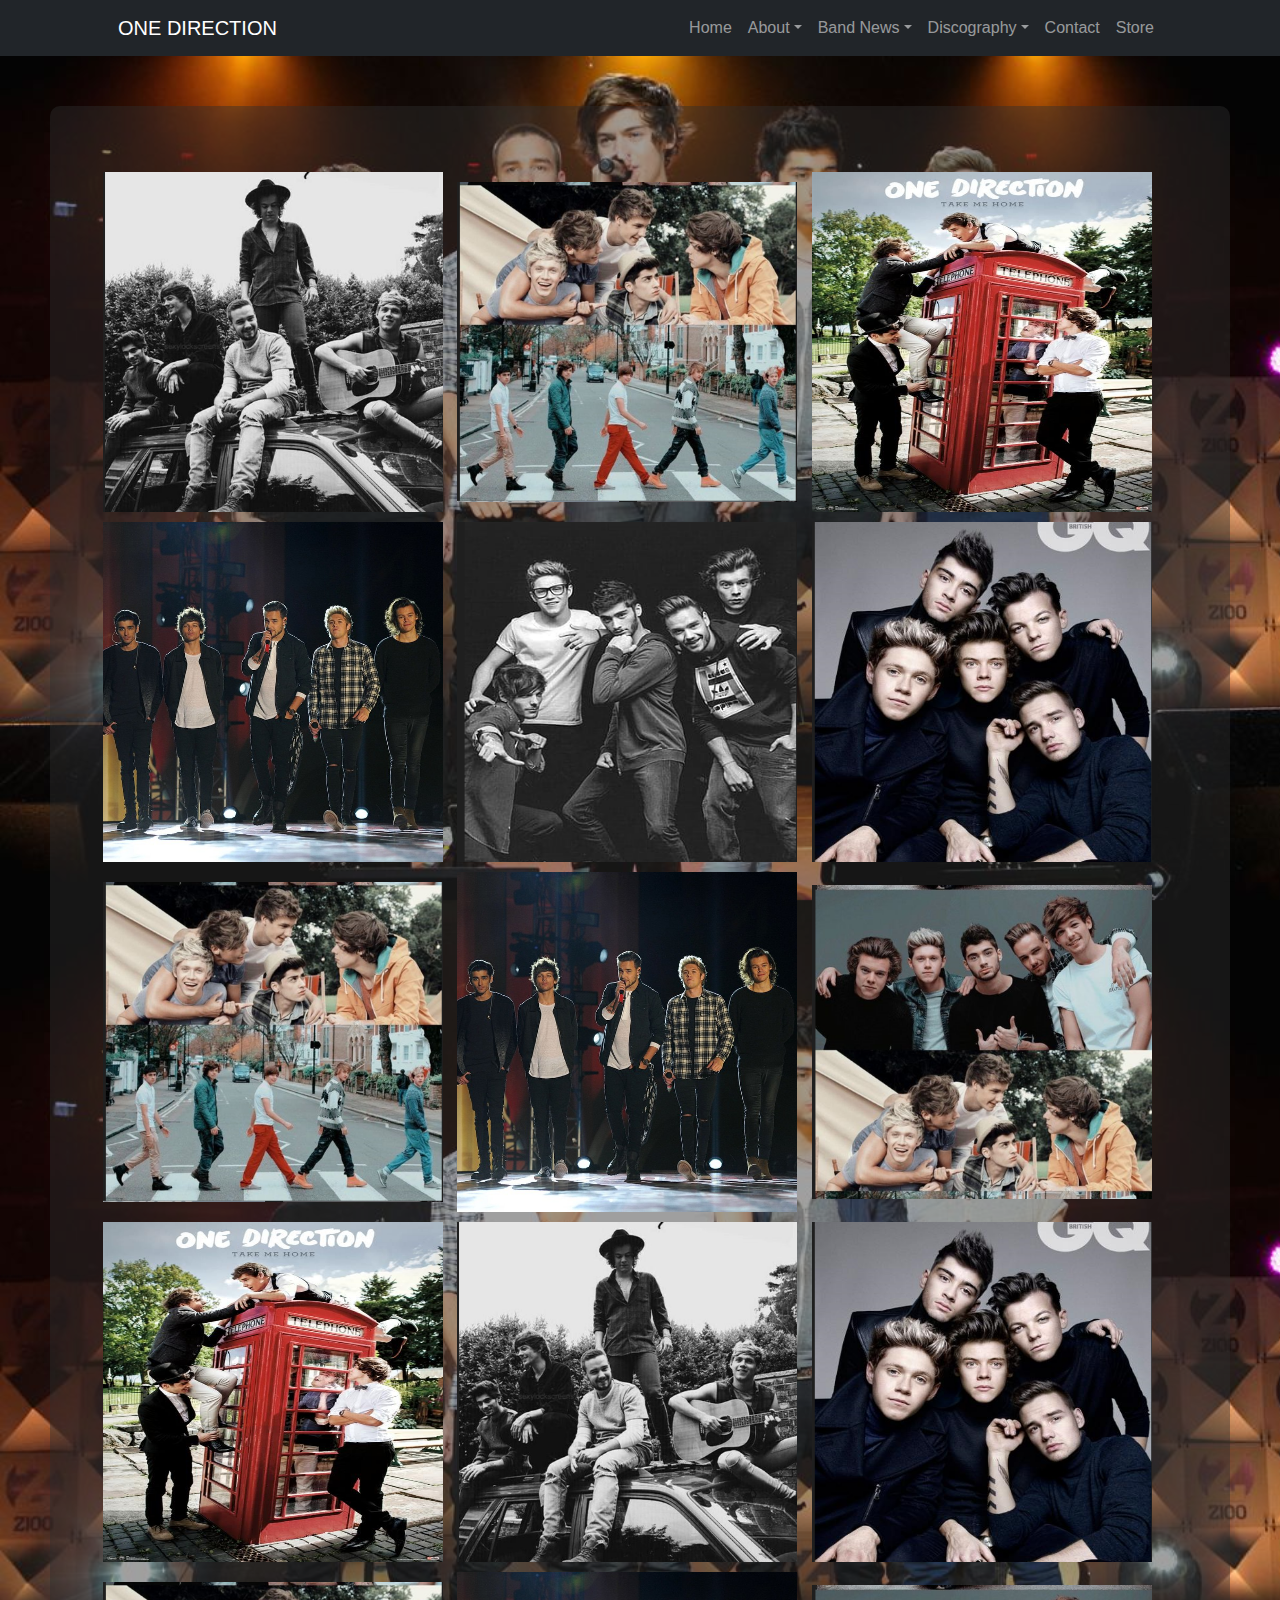
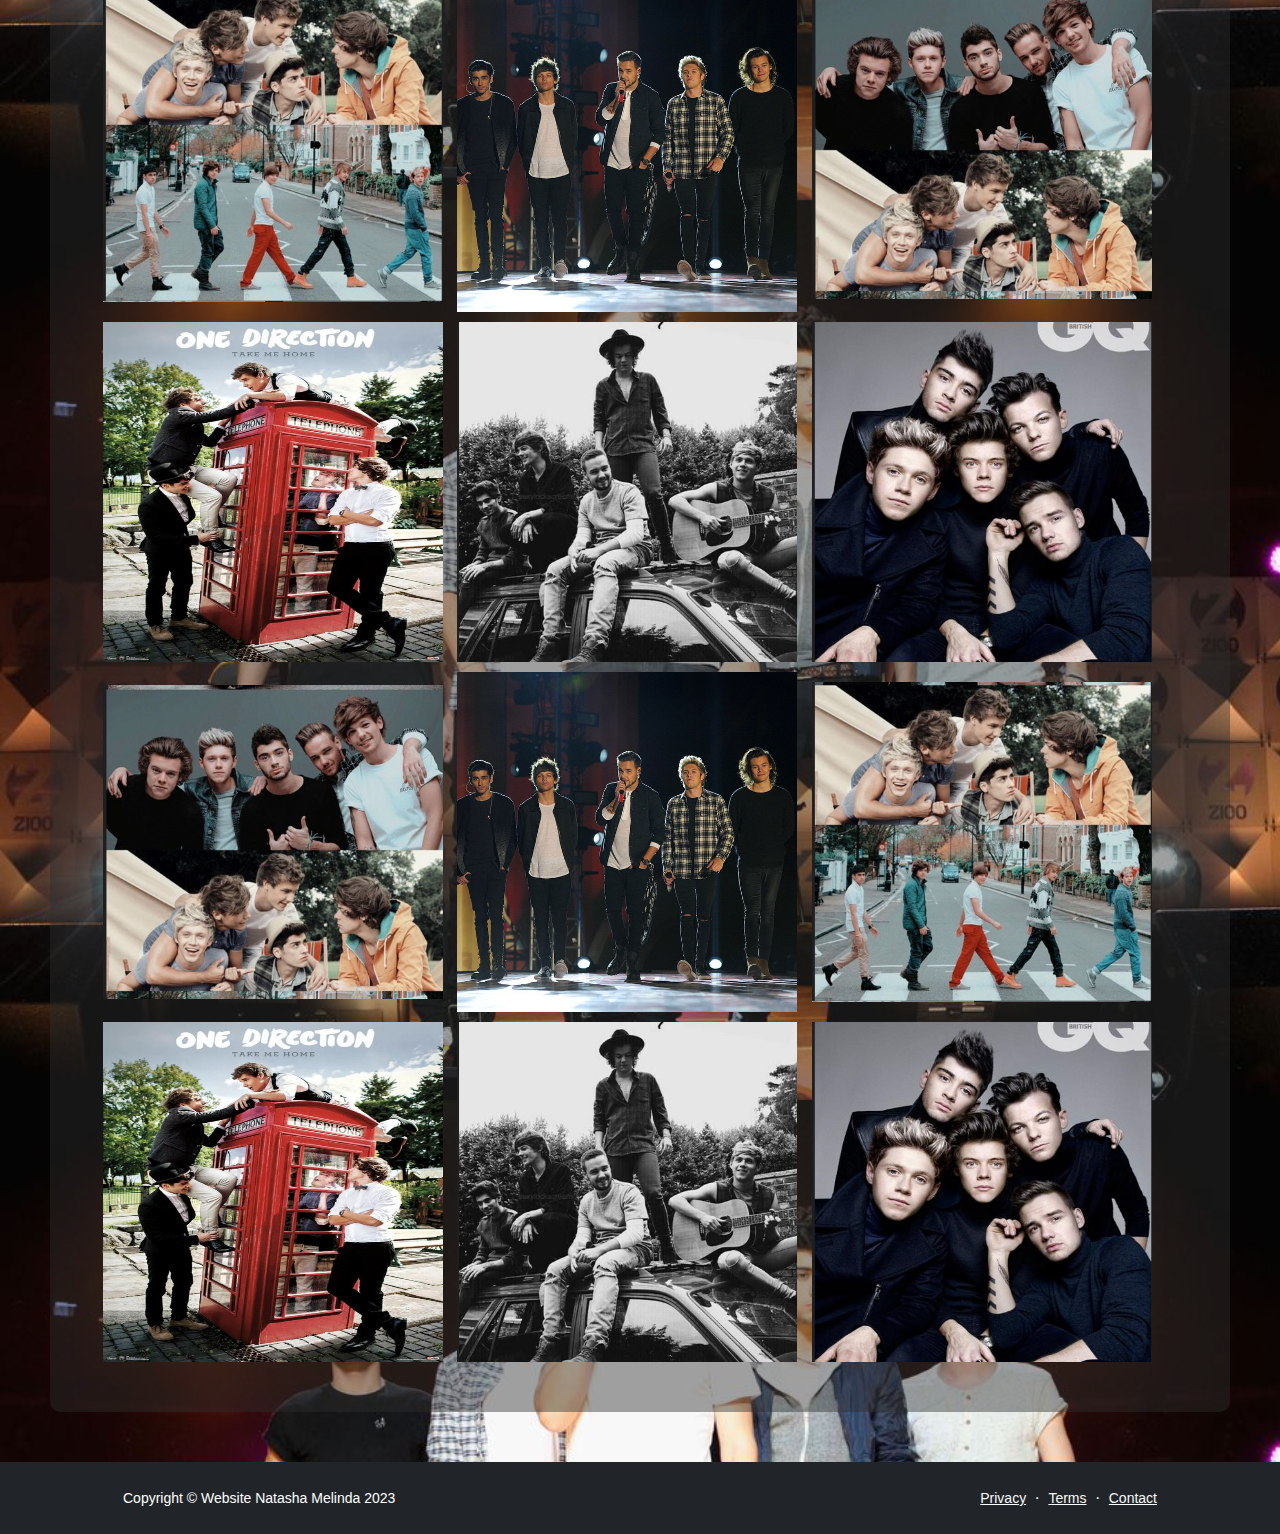
<file: picture.html>
<!DOCTYPE html>
<html lang="en">


<head>
    <meta charset="utf-8" />
    <meta name="viewport" content="width=device-width, initial-scale=1, shrink-to-fit=no" />
    <meta name="description" content="" />
    <meta name="author" content="" />
    <title>Picture - One Direction</title>
    <!-- Favicon-->
    <link rel="icon" type="image/x-icon" href="assets/favicon.ico" />
    <!-- Bootstrap icons-->
    <link href="https://cdn.jsdelivr.net/npm/bootstrap-icons@1.5.0/font/bootstrap-icons.css" rel="stylesheet" />
    <!-- Core theme CSS (includes Bootstrap)-->
    <link href="css/styles.css" rel="stylesheet" />


    <style>
        * {
            box-sizing: border-box;
        }

        body {
            margin: 0;
            font-family: Arial, Helvetica, sans-serif;

            /* background-repeat: no-repeat; */
        }

        .header {
            text-align: center;
            padding: 0;
        }

        .row {
            display: -ms-flexbox;
            /* IE 10 */
            display: flex;
            -ms-flex-wrap: wrap;
            /* IE 10 */
            flex-wrap: wrap;
            padding: 0 5px;
        }

        /* Create two equal columns that sits next to each other */
        .column {
            -ms-flex: 50%;
            /* IE 10 */
            flex: 50%;
            /* padding: 20px; */
            padding: 50px;
            width: 50%;
            margin-top: 6px;
        }

        .column img {
            margin-top: 10px;
            margin-left: 10px;
            vertical-align: middle;
            max-width: 340px;
            max-height: 340px;
        }

        @media screen and (max-width: 600px) {
            .column {
                width: 100%;
                margin-top: 0;
            }
        }
    </style>

</head>

<body class="d-flex flex-column h-100 responsive"
    style="background-image: url(assets/baground.jpg);  background-size: cover; ">


    <main class="flex-shrink-0">
        <!-- Navigation-->

        <nav class="navbar navbar-expand-lg navbar-dark bg-dark ">
            <div class="container px-5">
                <a class="navbar-brand" href="index.html">ONE DIRECTION</a>
                <button class="navbar-toggler" type="button" data-bs-toggle="collapse"
                    data-bs-target="#navbarSupportedContent" aria-controls="navbarSupportedContent"
                    aria-expanded="false" aria-label="Toggle navigation"><span
                        class="navbar-toggler-icon"></span></button>
                <div class="collapse navbar-collapse" id="navbarSupportedContent">
                    <ul class="navbar-nav ms-auto mb-2 mb-lg-0">
                        <li class="nav-item"><a class="nav-link" href="index.html">Home</a></li>
                        <li class="nav-item dropdown">
                            <a class="nav-link dropdown-toggle" id="navbarDropdownBlog" href="#" role="button"
                                data-bs-toggle="dropdown" aria-expanded="false">About</a>
                            <ul class="dropdown-menu dropdown-menu-end" aria-labelledby="navbarDropdownBlog">
                                <li><a class="dropdown-item" href="biography.html">Biography</a></li>
                                <li><a class="dropdown-item" href="picture.html">Picture</a></li>
                            </ul>
                        <li class="nav-item dropdown">
                            <a class="nav-link dropdown-toggle" id="navbarDropdownBlog" href="#" role="button"
                                data-bs-toggle="dropdown" aria-expanded="false">Band News</a>
                            <ul class="dropdown-menu dropdown-menu-end" aria-labelledby="navbarDropdownBlog">
                                <li><a class="dropdown-item" href="tour-dates.html">Tour Dates</a></li>
                            </ul>
                        </li>

                        <li class="nav-item dropdown">
                            <a class="nav-link dropdown-toggle" id="navbarDropdownBlog" href="#" role="button"
                                data-bs-toggle="dropdown" aria-expanded="false">Discography</a>
                            <ul class="dropdown-menu dropdown-menu-end" aria-labelledby="navbarDropdownBlog">
                                <li><a class="dropdown-item" href="lyrics.html">Lyrics</a></li>
                                <li><a class="dropdown-item" href="sample-track.html">Sample Track</a></li>
                            </ul>
                        </li>
                        <li class="nav-item"><a class="nav-link" href="contact.html">Contact</a></li>
                        <li class="nav-item"><a class="nav-link" href="store.html">Store</a></li>
                    </ul>
                </div>
            </div>
        </nav>
        <div class="w3-content" style="max-width:2000px;margin-top:50px; margin-bottom: 50px;">





            <!-- Photo Grid -->
            <section class="container1">

                <div class="row" style="margin-bottom: 50px;">
                    <div class="column">
                        <img src="assets/picture1.png" style="width:100%">
                        <img src="assets/picture9.png" style="width:100%">
                        <img src="assets/store.jpg" style="width:100%">
                        <img src="assets/picture4.jpg" style="width:100%">
                        <img src="assets/picture10.png" style="width:100%">
                        <img src="assets/picture7.png" style="width:100%">
                        <img src="assets/picture9.png" style="width:100%">
                        <img src="assets/picture4.jpg" style="width:100%">
                        <img src="assets/picture8.png" style="width:100%">
                        <img src="assets/store.jpg" style="width:100%">
                        <img src="assets/picture1.png" style="width:100%">
                        <img src="assets/picture7.png" style="width:100%">
                        <img src="assets/picture9.png" style="width:100%">
                        <img src="assets/picture4.jpg" style="width:100%">
                        <img src="assets/picture8.png" style="width:100%">
                        <img src="assets/store.jpg" style="width:100%">
                        <img src="assets/picture1.png" style="width:100%">
                        <img src="assets/picture7.png" style="width:100%">
                        <img src="assets/picture8.png" style="width:100%">
                        <img src="assets/picture4.jpg" style="width:100%">
                        <img src="assets/picture9.png" style="width:100%">
                        <img src="assets/store.jpg" style="width:100%">
                        <img src="assets/picture1.png" style="width:100%">
                        <img src="assets/picture7.png" style="width:100%">
                    </div>
                </div>
            </section>

    </main>

    <!-- Footer-->
    <footer class="bg-dark py-4 mt-auto">
        <div class="container px-5">
            <div class="row align-items-center justify-content-between flex-column flex-sm-row">
                <div class="col-auto">
                    <div class="small m-0 text-white">Copyright &copy; Website Natasha Melinda 2023</div>
                </div>
                <div class="col-auto">
                    <a class="link-light small" href="#!">Privacy</a>
                    <span class="text-white mx-1">&middot;</span>
                    <a class="link-light small" href="#!">Terms</a>
                    <span class="text-white mx-1">&middot;</span>
                    <a class="link-light small" href="contact.html">Contact</a>
                </div>
            </div>
        </div>
    </footer>
    <!-- Bootstra

    </div>
    <!-- Bootstrap core JS-->
    <script src=" https://cdn.jsdelivr.net/npm/bootstrap@5.2.3/dist/js/bootstrap.bundle.min.js">
    </script>
    <!-- Core theme JS-->
    <script src="js/scripts.js"></script>
</body>

</html>
</file>
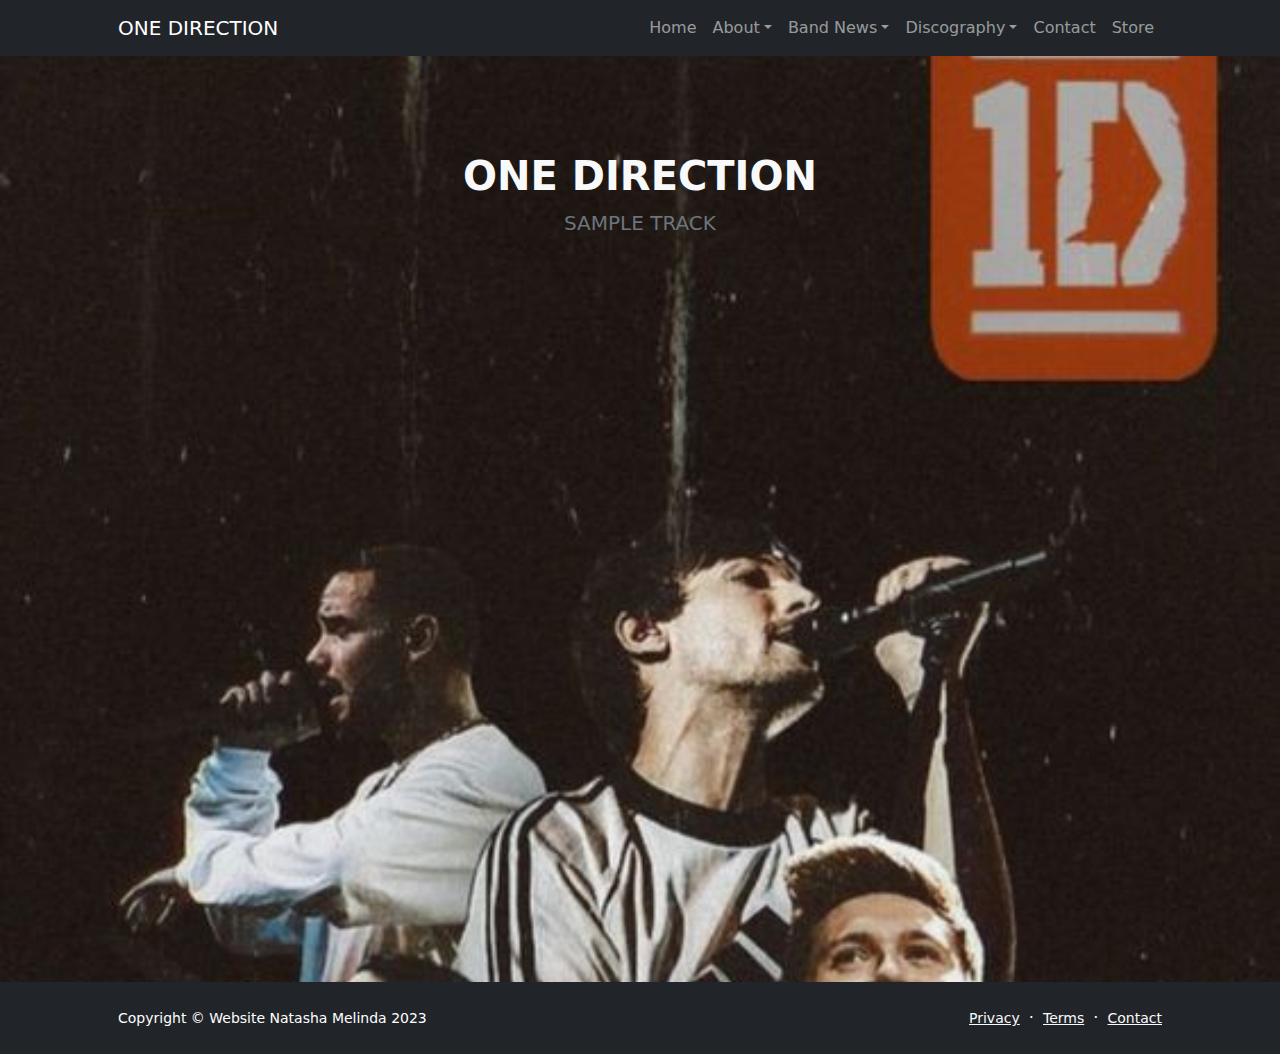
<file: sample-track.html>
<!DOCTYPE html>
<html lang="en">

<head>
    <meta charset="utf-8" />
    <meta name="viewport" content="width=device-width, initial-scale=1, shrink-to-fit=no" />
    <meta name="description" content="" />
    <meta name="author" content="" />
    <title>Sample track - One direction</title>
    <!-- Favicon-->
    <link rel="icon" type="image/x-icon" href="assets/favicon.ico" />
    <!-- Bootstrap icons-->
    <link href="https://cdn.jsdelivr.net/npm/bootstrap-icons@1.5.0/font/bootstrap-icons.css" rel="stylesheet" />
    <!-- Core theme CSS (includes Bootstrap)-->
    <link href="css/styles.css" rel="stylesheet" />
</head>
<style>
    /* #myVideo {
        position: fixed;
        right: 0;
        bottom: 0;
        min-width: 100%;
        min-height: 100%;
    } */

    /* .content {
        position: fixed;
        bottom: 0;
        background: rgba(0, 0, 0, 0.5);
        color: #f1f1f1;
        width: 100%;
        padding: 20px;
    } */



    .video-container {
        max-width: 800px;
        /* Atur lebar video maksimum */
        margin: 0 auto;
        /* Pusatkan video di tengah halaman */
        /* padding-left: 100px; */
    }

    video {
        width: 100%;
        /* Atur lebar video menjadi 100% dari lebar kontainer */
        height: auto;
        /* Sesuaikan tinggi video secara otomatis sesuai aspek rasio */

    }

    /* #myBtn {
        width: 200px;
        font-size: 18px;
        padding: 10px;
        border: none;
        background: #000;
        color: #fff;
        cursor: pointer;
    }

    #myBtn:hover {
        background: #ddd;
        color: black;
    } */
</style>

<body class="d-flex flex-column h-100 " style="background-image:  url(assets/lyrics.jpg); background-size: cover;">
    <main class="flex-shrink-0">
        <!-- Navigation-->
        <nav class="navbar navbar-expand-lg navbar-dark bg-dark">
            <div class="container px-5">
                <a class="navbar-brand" href="index.html">ONE DIRECTION</a>
                <button class="navbar-toggler" type="button" data-bs-toggle="collapse"
                    data-bs-target="#navbarSupportedContent" aria-controls="navbarSupportedContent"
                    aria-expanded="false" aria-label="Toggle navigation"><span
                        class="navbar-toggler-icon"></span></button>
                <div class="collapse navbar-collapse" id="navbarSupportedContent">
                    <ul class="navbar-nav ms-auto mb-2 mb-lg-0">
                        <li class="nav-item"><a class="nav-link" href="index.html">Home</a></li>
                        <li class="nav-item dropdown">
                            <a class="nav-link dropdown-toggle" id="navbarDropdownBlog" href="#" role="button"
                                data-bs-toggle="dropdown" aria-expanded="false">About</a>
                            <ul class="dropdown-menu dropdown-menu-end" aria-labelledby="navbarDropdownBlog">
                                <li><a class="dropdown-item" href="biography.html">Biography</a></li>
                                <li><a class="dropdown-item" href="picture.html">Picture</a></li>
                            </ul>
                        <li class="nav-item dropdown">
                            <a class="nav-link dropdown-toggle" id="navbarDropdownBlog" href="#" role="button"
                                data-bs-toggle="dropdown" aria-expanded="false">Band News</a>
                            <ul class="dropdown-menu dropdown-menu-end" aria-labelledby="navbarDropdownBlog">
                                <li><a class="dropdown-item" href="tour-dates.html">Tour Dates</a></li>
                            </ul>
                        </li>

                        <li class="nav-item dropdown">
                            <a class="nav-link dropdown-toggle" id="navbarDropdownBlog" href="#" role="button"
                                data-bs-toggle="dropdown" aria-expanded="false">Discography</a>
                            <ul class="dropdown-menu dropdown-menu-end" aria-labelledby="navbarDropdownBlog">
                                <li><a class="dropdown-item" href="lyrics.html">Lyrics</a></li>
                                <li><a class="dropdown-item" href="sample-track.html">Sample Track</a></li>
                            </ul>
                        </li>
                        <li class="nav-item"><a class="nav-link" href="contact.html">Contact</a></li>
                        <li class="nav-item"><a class="nav-link" href="store.html">Store</a></li>
                    </ul>
                    </li>
                    </ul>
                </div>
            </div>
        </nav>


        <body>
            <section class="py-5">
                <div class="container px-5 my-5">
                    <div class="row gx-5 justify-content-center">
                        <div class="col-lg-6">
                            <div class="text-center mb-5">
                                <h1 class="fw-bolder text-light">ONE DIRECTION</h1>
                                <p class="lead fw-normal text-muted mb-0"> SAMPLE TRACK</p>
                            </div>
                        </div>
                    </div>
                    <div class="row gx-5">
                        <iframe width="560" height="600" src="https://www.youtube.com/embed/QvqheAqRZuM"
                            title="YouTube video player" frameborder="0"
                            allow="accelerometer; autoplay; clipboard-write; encrypted-media; gyroscope; picture-in-picture; web-share"
                            allowfullscreen></iframe>
                    </div>
                </div>
            </section>
            <!-- <video class="container" style="justify-content: center;" autoplay muted loop id="myVideo" controls>
                <source src="assets/videoplayback.mp4" type="video/mp4">
                Your browser does not support HTML5 video.
            </video> -->

            <!-- <div class="content">
                <h1>Heading</h1>
                <p>Lorem ipsum dolor sit amet, an his etiam torquatos. Tollit soleat phaedrum te duo, eum cu recteque
                    expetendis neglegentur. Cu mentitum maiestatis persequeris pro, pri ponderum tractatos ei. Id qui
                    nemore latine molestiae, ad mutat oblique delicatissimi pro.</p>
                <button id="myBtn" onclick="myFunction()">Pause</button>
            </div> -->

            <!-- <script>
                var video = document.getElementById("myVideo");
                var btn = document.getElementById("myBtn");

                function myFunction() {
                    if (video.paused) {
                        video.play();
                        btn.innerHTML = "Pause";
                    } else {
                        video.pause();
                        btn.innerHTML = "Play";
                    }
                }
            </script> -->

        </body>
        </div>

    </main>
    <!-- Footer-->
    <footer class="bg-dark py-4 mt-auto">
        <div class="container px-5">
            <div class="row align-items-center justify-content-between flex-column flex-sm-row">
                <div class="col-auto">
                    <div class="small m-0 text-white">Copyright &copy; Website Natasha Melinda 2023</div>
                </div>
                <div class="col-auto">
                    <a class="link-light small" href="#!">Privacy</a>
                    <span class="text-white mx-1">&middot;</span>
                    <a class="link-light small" href="#!">Terms</a>
                    <span class="text-white mx-1">&middot;</span>
                    <a class="link-light small" href="contact.html">Contact</a>
                </div>
            </div>
        </div>
    </footer>
    <!-- Bootstrap core JS-->
    <script src="https://cdn.jsdelivr.net/npm/bootstrap@5.2.3/dist/js/bootstrap.bundle.min.js"></script>
    <!-- Core theme JS-->
    <script src="js/scripts.js"></script>
</body>

</html>
</file>
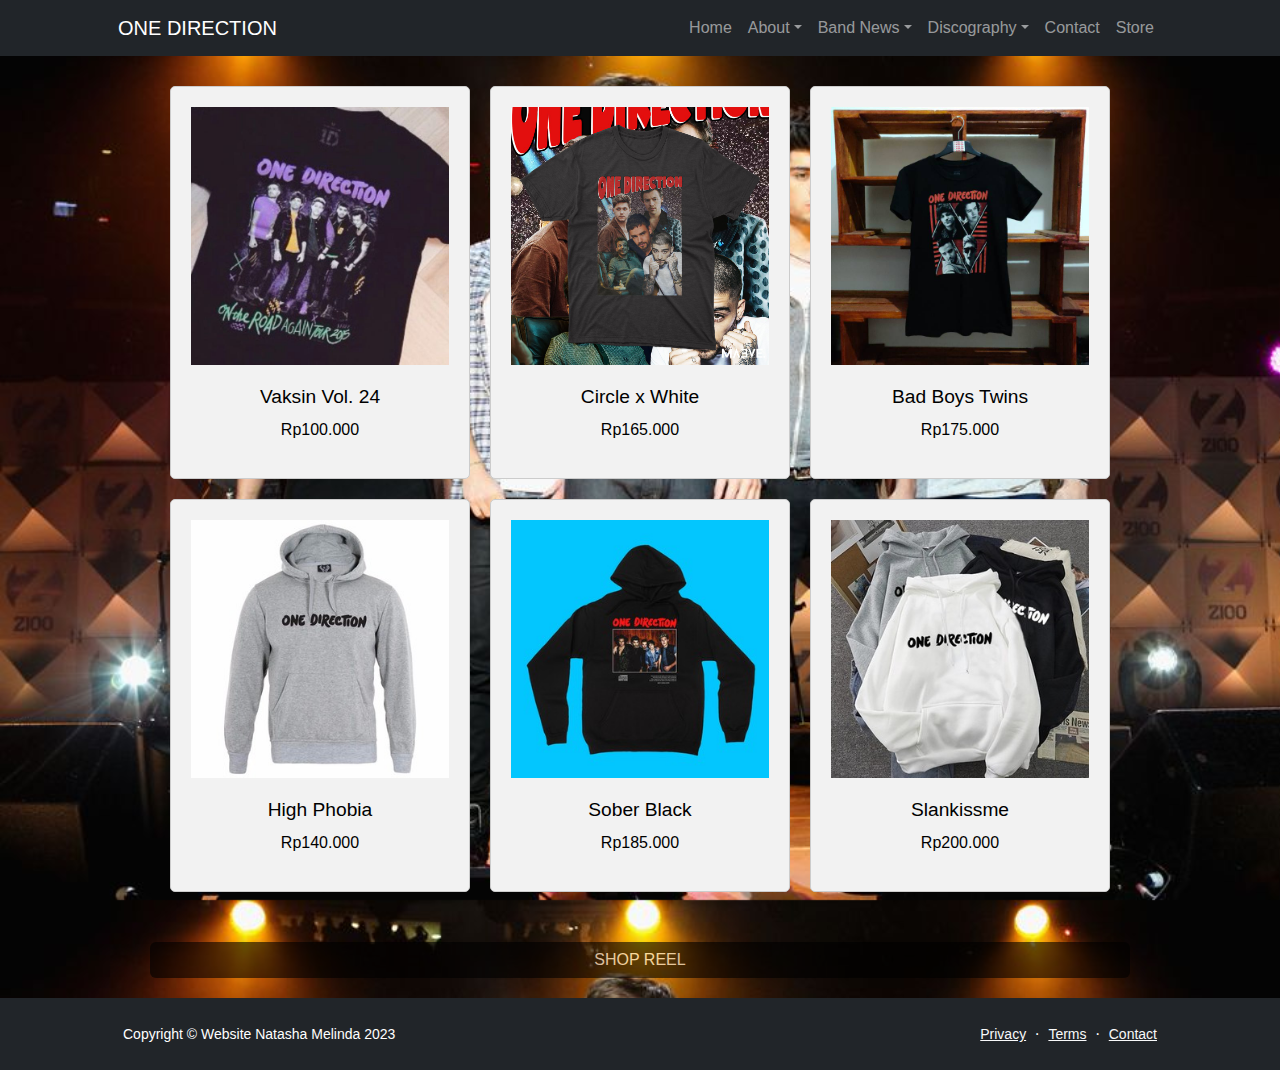
<file: store.html>
<!DOCTYPE html>
<html lang="en">

<head>
    <meta charset="utf-8" />
    <meta name="viewport" content="width=device-width, initial-scale=1, shrink-to-fit=no" />
    <meta name="description" content="" />
    <meta name="author" content="" />
    <title>STORE ONE DIRECTION</title>
    <!-- Favicon-->
    <link rel="icon" type="image/x-icon" href="assets/favicon.ico" />
    <!-- Bootstrap icons-->
    <link href="https://cdn.jsdelivr.net/npm/bootstrap-icons@1.5.0/font/bootstrap-icons.css" rel="stylesheet" />
    <!-- Core theme CSS (includes Bootstrap)-->
    <link href="css/styles.css" rel="stylesheet" />

    <style>
        * {
            box-sizing: border-box;
        }

        body {
            margin: 0;
            font-family: Arial, Helvetica, sans-serif;
            background-size: cover;
            background-image: url("../project-website-onedirection/assets/baground.jpg");
            /* background-repeat: no-repeat; */
        }

        .header {
            text-align: center;
            padding: 0;
        }

        .row {
            display: -ms-flexbox;
            /* IE 10 */
            display: flex;
            -ms-flex-wrap: wrap;
            /* IE 10 */
            flex-wrap: wrap;
            padding: 0 5px;
        }

        /* Create two equal columns that sits next to each other */
        .column {
            -ms-flex: 50%;
            /* IE 10 */
            flex: 50%;
            /* padding: 20px; */
            /* padding: 50px; */
            width: 50%;
            margin-top: 6px;
        }

        .column img {
            /* margin-top: 10px;
            margin-left: 10px; */
            vertical-align: middle;
            max-width: 340px;
            max-height: 340px;
        }
    </style>
</head>

<body class="d-flex flex-column" style="background-image: url(assets/baground.jpg); background-size: cover;">
    <main class="flex-shrink-0">
        <!-- Navigation-->
        <nav class="navbar navbar-expand-lg navbar-dark bg-dark">
            <div class="container px-5">
                <a class="navbar-brand" href="index.html">ONE DIRECTION</a>
                <button class="navbar-toggler" type="button" data-bs-toggle="collapse"
                    data-bs-target="#navbarSupportedContent" aria-controls="navbarSupportedContent"
                    aria-expanded="false" aria-label="Toggle navigation"><span
                        class="navbar-toggler-icon"></span></button>
                <div class="collapse navbar-collapse" id="navbarSupportedContent">
                    <ul class="navbar-nav ms-auto mb-2 mb-lg-0">
                        <li class="nav-item"><a class="nav-link" href="index.html">Home</a></li>
                        <li class="nav-item dropdown">
                            <a class="nav-link dropdown-toggle" id="navbarDropdownBlog" href="#" role="button"
                                data-bs-toggle="dropdown" aria-expanded="false">About</a>
                            <ul class="dropdown-menu dropdown-menu-end" aria-labelledby="navbarDropdownBlog">
                                <li><a class="dropdown-item" href="biography.html">Biography</a></li>
                                <li><a class="dropdown-item" href="picture.html">Picture</a></li>
                            </ul>
                        <li class="nav-item dropdown">
                            <a class="nav-link dropdown-toggle" id="navbarDropdownBlog" href="#" role="button"
                                data-bs-toggle="dropdown" aria-expanded="false">Band News</a>
                            <ul class="dropdown-menu dropdown-menu-end" aria-labelledby="navbarDropdownBlog">
                                <li><a class="dropdown-item" href="tour-dates.html">Tour Dates</a></li>
                            </ul>
                        </li>

                        <li class="nav-item dropdown">
                            <a class="nav-link dropdown-toggle" id="navbarDropdownBlog" href="#" role="button"
                                data-bs-toggle="dropdown" aria-expanded="false">Discography</a>
                            <ul class="dropdown-menu dropdown-menu-end" aria-labelledby="navbarDropdownBlog">
                                <li><a class="dropdown-item" href="lyrics.html">Lyrics</a></li>
                                <li><a class="dropdown-item" href="sample-track.html">Sample Track</a></li>
                            </ul>
                        </li>
                        <li class="nav-item"><a class="nav-link" href="contact.html">Contact</a></li>
                        <li class="nav-item"><a class="nav-link" href="store.html">Store</a></li>
                    </ul>
                    </li>
                    </ul>
                </div>
            </div>
        </nav>
        <!-- Pricing section-->
    </main>

    <body>
        <style>
            .products {
                display: flex;
                justify-content: center;
                flex-wrap: wrap;
                padding: 20px;
            }


            .product {
                background-color: #f2f2f2;
                border: 1px solid #ccc;
                border-radius: 5px;
                margin: 10px;
                padding: 20px;
                width: 300px;
                text-align: center;
            }

            .product img {
                max-width: 100%;
                height: auto;
                margin-bottom: 20px;
            }

            .product h3 {
                font-size: 1.2rem;
                margin-bottom: 10px;
            }

            .judul h2 {
                text-align: center;
                color: white;
            }

            /* .product p {
                font-size: 1rem;
                margin-bottom: 20px;
            } */

            .btn {
                background-color: #000000;
                border: none;
                color: rgb(255, 254, 254);
                /* padding: 16px 32px; */
                text-align: center;
                font-size: 16px;
                margin: 20px 150px;
                opacity: 0.6;
                transition: 0.3s;

            }

            .btn:hover {
                opacity: 1
            }

            header {
                background-color: rgba(0, 0, 0, 0);
                color: white;
                padding: 0;
            }

            /* .container2 {
                background-color: #f2f2f27d;
                padding: 50px;
                border: 50px;
                border-radius: 100px;
            } */
        </style>

        <!-- <section class="">
            <div class="row" style="margin: 10px; ">
                <div class="column text-center">
                    <img src="assets/baju3.jpeg" style="width:100%">
                    <img src="assets/baju4.png" style="width:100%">
                    <img src="assets/baju2.jpeg" style="width:100%">
                </div>
        </section> -->
        <section class="products">
            <div class="product">
                <img src="assets/kaos_one_direction_official_1467438047_df58fee5.jpg" alt="Product 1" />
                <h3>Vaksin Vol. 24</h3>
                <p>Rp100.000</p>
            </div>
            <div class="product">
                <img src="assets/bajuuuuu.jpeg" alt="Product 2" />
                <h3>Circle x White</h3>
                <p>Rp165.000</p>
            </div>
            <div class="product">
                <img src="assets/baju2.jpeg" alt="Product 3" />
                <h3>Bad Boys Twins</h3>
                <p>Rp175.000</p>
            </div>
            <div class="product">
                <img src="assets/baju5.png" alt="Product 4" />
                <h3>High Phobia</h3>
                <p>Rp140.000</p>
            </div>
            <div class="product">
                <img src="assets/baju4.png" alt="Product 5" />
                <h3>Sober Black</h3>
                <p>Rp185.000</p>
            </div>
            <div class="product">
                <img src="assets/baju6.png" alt="Product 6" />
                <h3>Slankissme</h3>
                <p>Rp200.000</p>
            </div>


        </section>
    </body>
    <button class="btn" onclick="window.location.href= 'https://www.onedirectionmusic.com/gb/shop.html';"
        target="_blank">
        SHOP REEL
    </button>

    <!-- Footer-->
    <footer class="bg-dark py-4 mt-auto">
        <div class="container px-5">
            <div class="row align-items-center justify-content-between flex-column flex-sm-row">
                <div class="col-auto">
                    <div class="small m-0 text-white">Copyright &copy; Website Natasha Melinda 2023</div>
                </div>
                <div class="col-auto">
                    <a class="link-light small" href="#!">Privacy</a>
                    <span class="text-white mx-1">&middot;</span>
                    <a class="link-light small" href="#!">Terms</a>
                    <span class="text-white mx-1">&middot;</span>
                    <a class="link-light small" href="#!">Contact</a>
                </div>
            </div>
        </div>
    </footer>
    <!-- Bootstrap core JS-->
    <script src="https://cdn.jsdelivr.net/npm/bootstrap@5.2.3/dist/js/bootstrap.bundle.min.js"></script>
    <!-- Core theme JS-->
    <script src="js/scripts.js"></script>
</body>

</html>
</file>
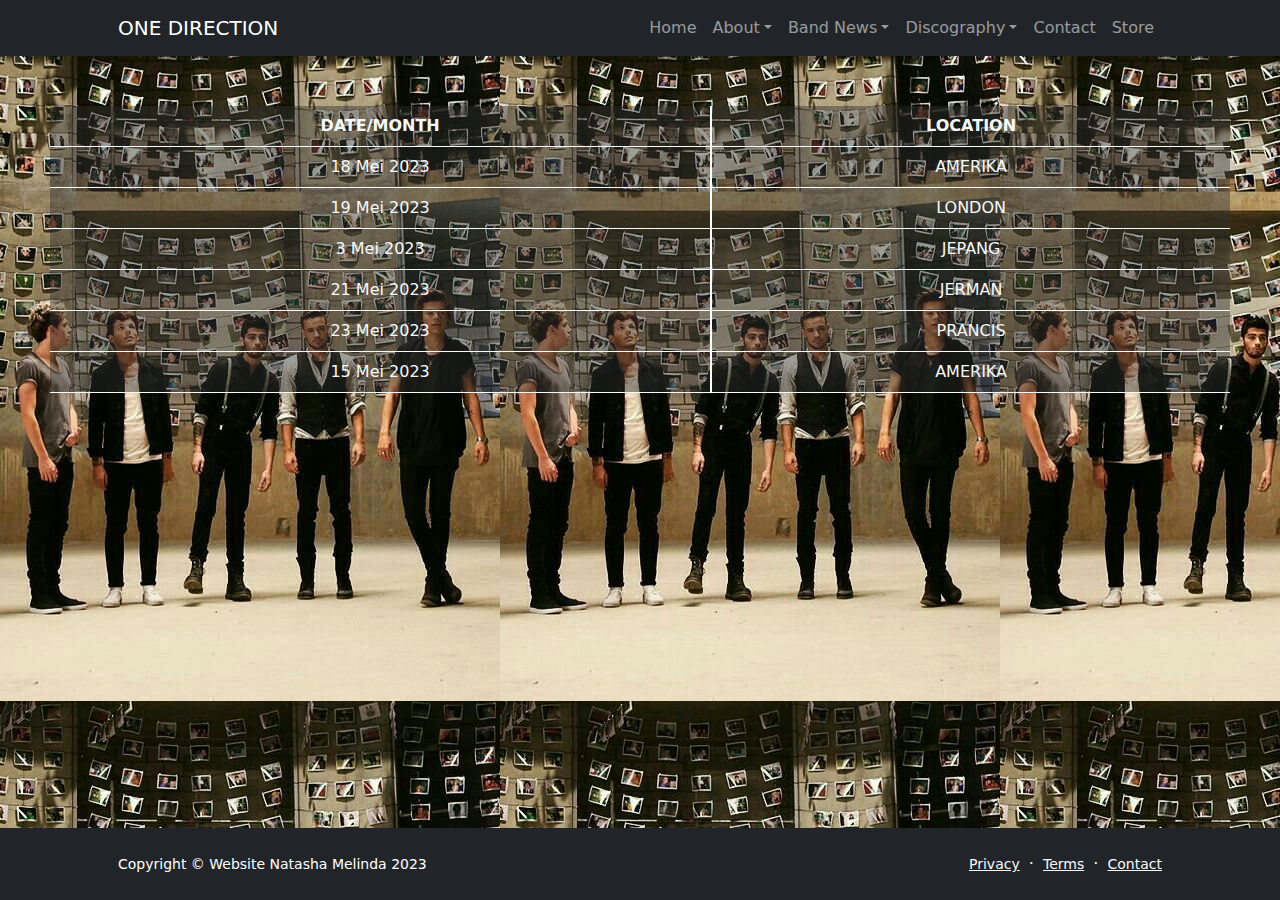
<file: tour-dates.html>
<!DOCTYPE html>
<html lang="en">

<head>
    <meta charset="utf-8" />
    <meta name="viewport" content="width=device-width, initial-scale=1, shrink-to-fit=no" />
    <meta name="description" content="" />
    <meta name="author" content="" />
    <title>tour-dates 0NE DIRECTION</title>
    <!-- Favicon-->
    <link rel="icon" type="image/x-icon" href="assets/favicon.ico" />
    <!-- Bootstrap icons-->
    <link href="https://cdn.jsdelivr.net/npm/bootstrap-icons@1.5.0/font/bootstrap-icons.css" rel="stylesheet" />
    <!-- Core theme CSS (includes Bootstrap)-->
    <link href="css/styles.css" rel="stylesheet" />
</head>

<body class="d-flex flex-column h-100" style="background-image: url(assets/tourdates.jpg); background-size: auto;">
    <main class="flex-shrink-0">
        <!-- Navigation-->
        <nav class="navbar navbar-expand-lg navbar-dark bg-dark">
            <div class="container px-5">
                <a class="navbar-brand" href="index.html">ONE DIRECTION</a>
                <button class="navbar-toggler" type="button" data-bs-toggle="collapse"
                    data-bs-target="#navbarSupportedContent" aria-controls="navbarSupportedContent"
                    aria-expanded="false" aria-label="Toggle navigation"><span
                        class="navbar-toggler-icon"></span></button>
                <div class="collapse navbar-collapse" id="navbarSupportedContent">
                    <ul class="navbar-nav ms-auto mb-2 mb-lg-0">
                        <li class="nav-item"><a class="nav-link" href="index.html">Home</a></li>
                        <li class="nav-item dropdown">
                            <a class="nav-link dropdown-toggle" id="navbarDropdownBlog" href="#" role="button"
                                data-bs-toggle="dropdown" aria-expanded="false">About</a>
                            <ul class="dropdown-menu dropdown-menu-end" aria-labelledby="navbarDropdownBlog">
                                <li><a class="dropdown-item" href="biography.html">Biography</a></li>
                                <li><a class="dropdown-item" href="picture.html">Picture</a></li>
                            </ul>
                        <li class="nav-item dropdown">
                            <a class="nav-link dropdown-toggle" id="navbarDropdownBlog" href="#" role="button"
                                data-bs-toggle="dropdown" aria-expanded="false">Band News</a>
                            <ul class="dropdown-menu dropdown-menu-end" aria-labelledby="navbarDropdownBlog">
                                <li><a class="dropdown-item" href="tour-dates.html">Tour Dates</a></li>
                            </ul>
                        </li>

                        <li class="nav-item dropdown">
                            <a class="nav-link dropdown-toggle" id="navbarDropdownBlog" href="#" role="button"
                                data-bs-toggle="dropdown" aria-expanded="false">Discography</a>
                            <ul class="dropdown-menu dropdown-menu-end" aria-labelledby="navbarDropdownBlog">
                                <li><a class="dropdown-item" href="lyrics.html">Lyrics</a></li>
                                <li><a class="dropdown-item" href="sample-track.html">Sample Track</a></li>
                            </ul>
                        </li>
                        <li class="nav-item"><a class="nav-link" href="contact.html">Contact</a></li>
                        <li class="nav-item"><a class="nav-link" href="store.html">Store</a></li>
                    </ul>
                    </li>
                    </ul>
                </div>
            </div>
        </nav>
        <!-- Page Content-->
        <div class="w3-content" style="max-width:2000px;margin-top:46px">
            <!-- <section class="container" style="background-color: black;"> -->

            <section class="container1">
                <table style="border-bottom :0px!important" class="table table-hover text-light text-center ">
                    <tr>
                        <th style="border-inline-end: 2px solid #ffffff;">DATE/MONTH</th>
                        <th> LOCATION</th>
                    </tr>
                    <tr>
                        <td style="border-inline-end: 2px solid #ffffff">18 Mei 2023</td>
                        <td>AMERIKA</td>
                    </tr>
                    <tr>
                        <td style="border-inline-end: 2px solid #ffffff">19 Mei 2023</td>
                        <td>LONDON</td>
                    </tr>
                    <tr>
                        <td style="border-inline-end: 2px solid #ffffff">3 Mei 2023</td>
                        <td>JEPANG</td>
                    </tr>
                    <tr>
                        <td style="border-inline-end: 2px solid #ffffff">21 Mei 2023</td>
                        <td>JERMAN</td>
                    </tr>
                    <tr>
                        <td style="border-inline-end: 2px solid #ffffff">23 Mei 2023</td>
                        <td>PRANCIS</td>
                    </tr>
                    <tr>
                        <td style="border-inline-end: 2px solid #ffffff">15 Mei 2023</td>
                        <td>AMERIKA</td>
                    </tr>
                </table>
            </section>


        </div>
        <!-- </section> -->
    </main>
    <!-- Footer-->
    <footer class="bg-dark py-4 mt-auto">
        <div class="container px-5">
            <div class="row align-items-center justify-content-between flex-column flex-sm-row">
                <div class="col-auto">
                    <div class="small m-0 text-white">Copyright &copy; Website Natasha Melinda 2023</div>
                </div>
                <div class="col-auto">
                    <a class="link-light small" href="#!">Privacy</a>
                    <span class="text-white mx-1">&middot;</span>
                    <a class="link-light small" href="#!">Terms</a>
                    <span class="text-white mx-1">&middot;</span>
                    <a class="link-light small" href="contact.html">Contact</a>
                </div>
            </div>
        </div>
    </footer>
    <!-- Bootstrap core JS-->
    <script src="https://cdn.jsdelivr.net/npm/bootstrap@5.2.3/dist/js/bootstrap.bundle.min.js"></script>
    <!-- Core theme JS-->
    <script src="js/scripts.js"></script>
</body>

</html>
</file>
